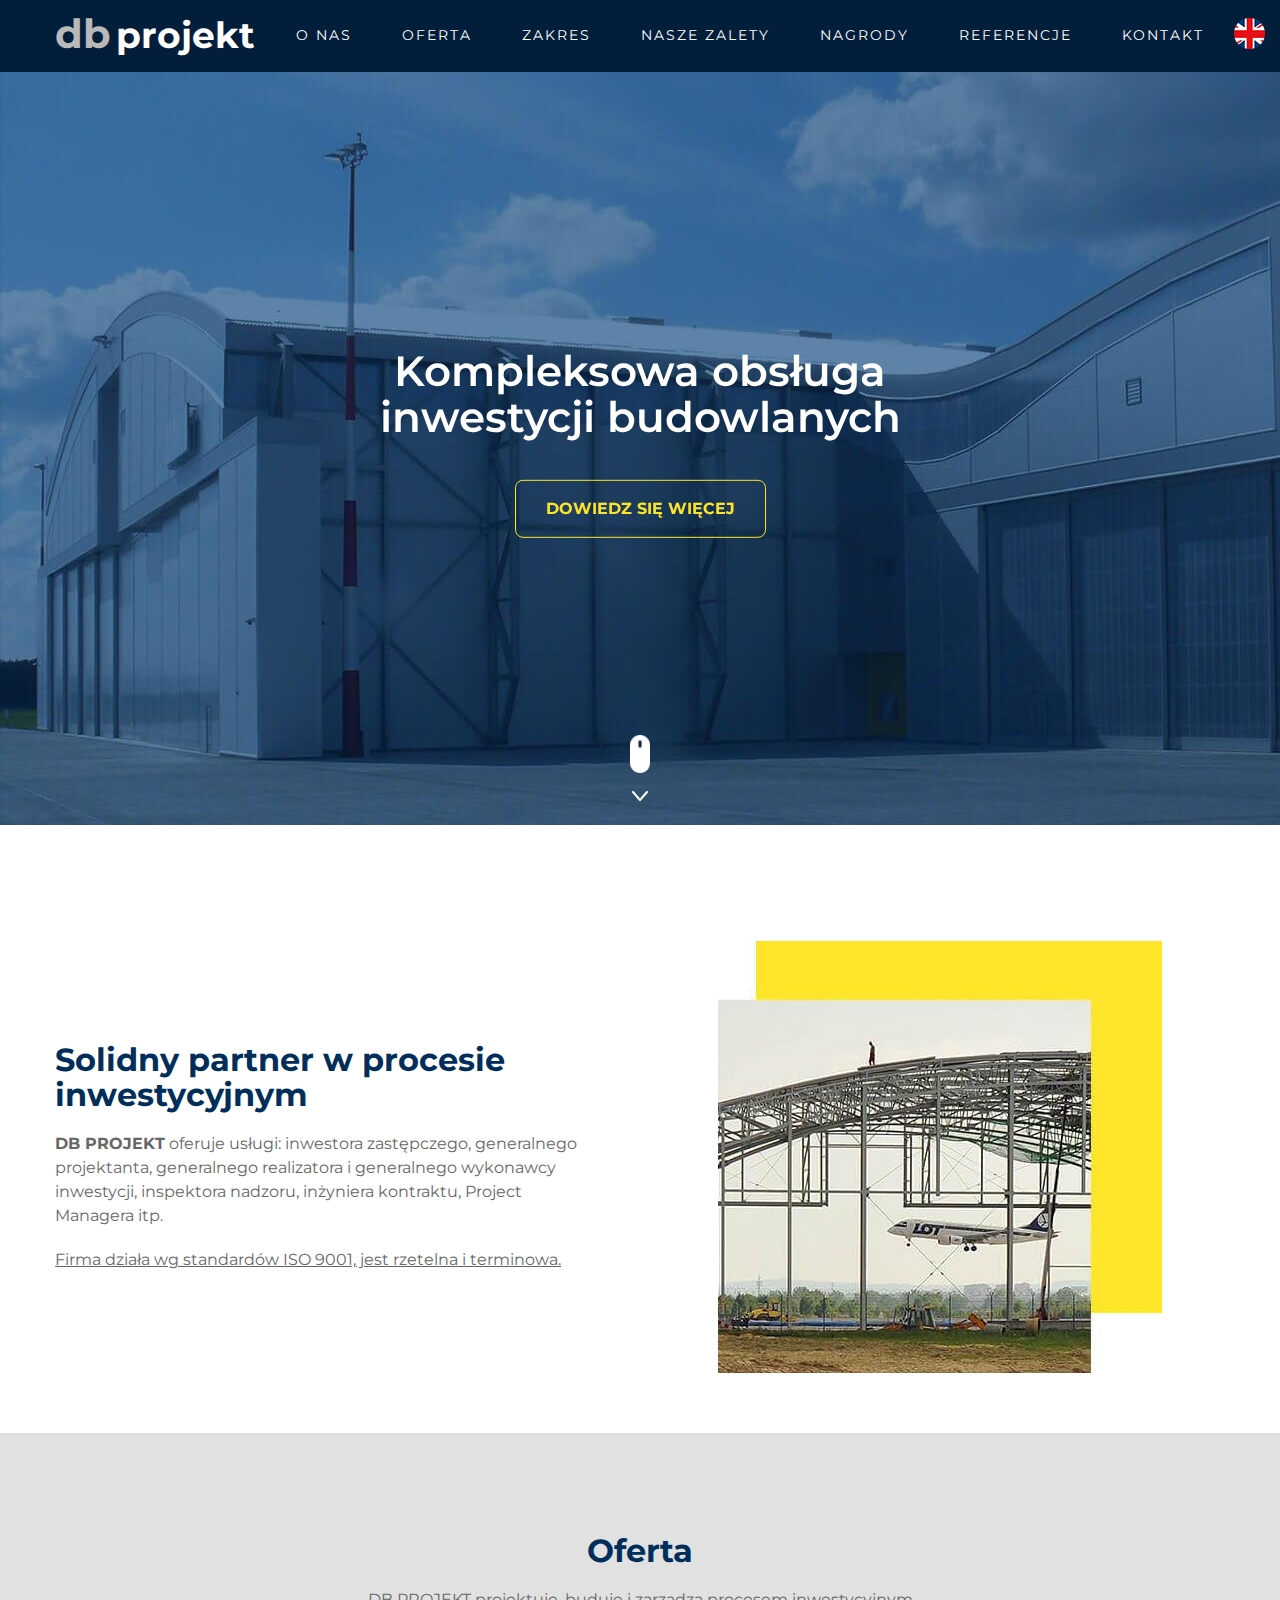
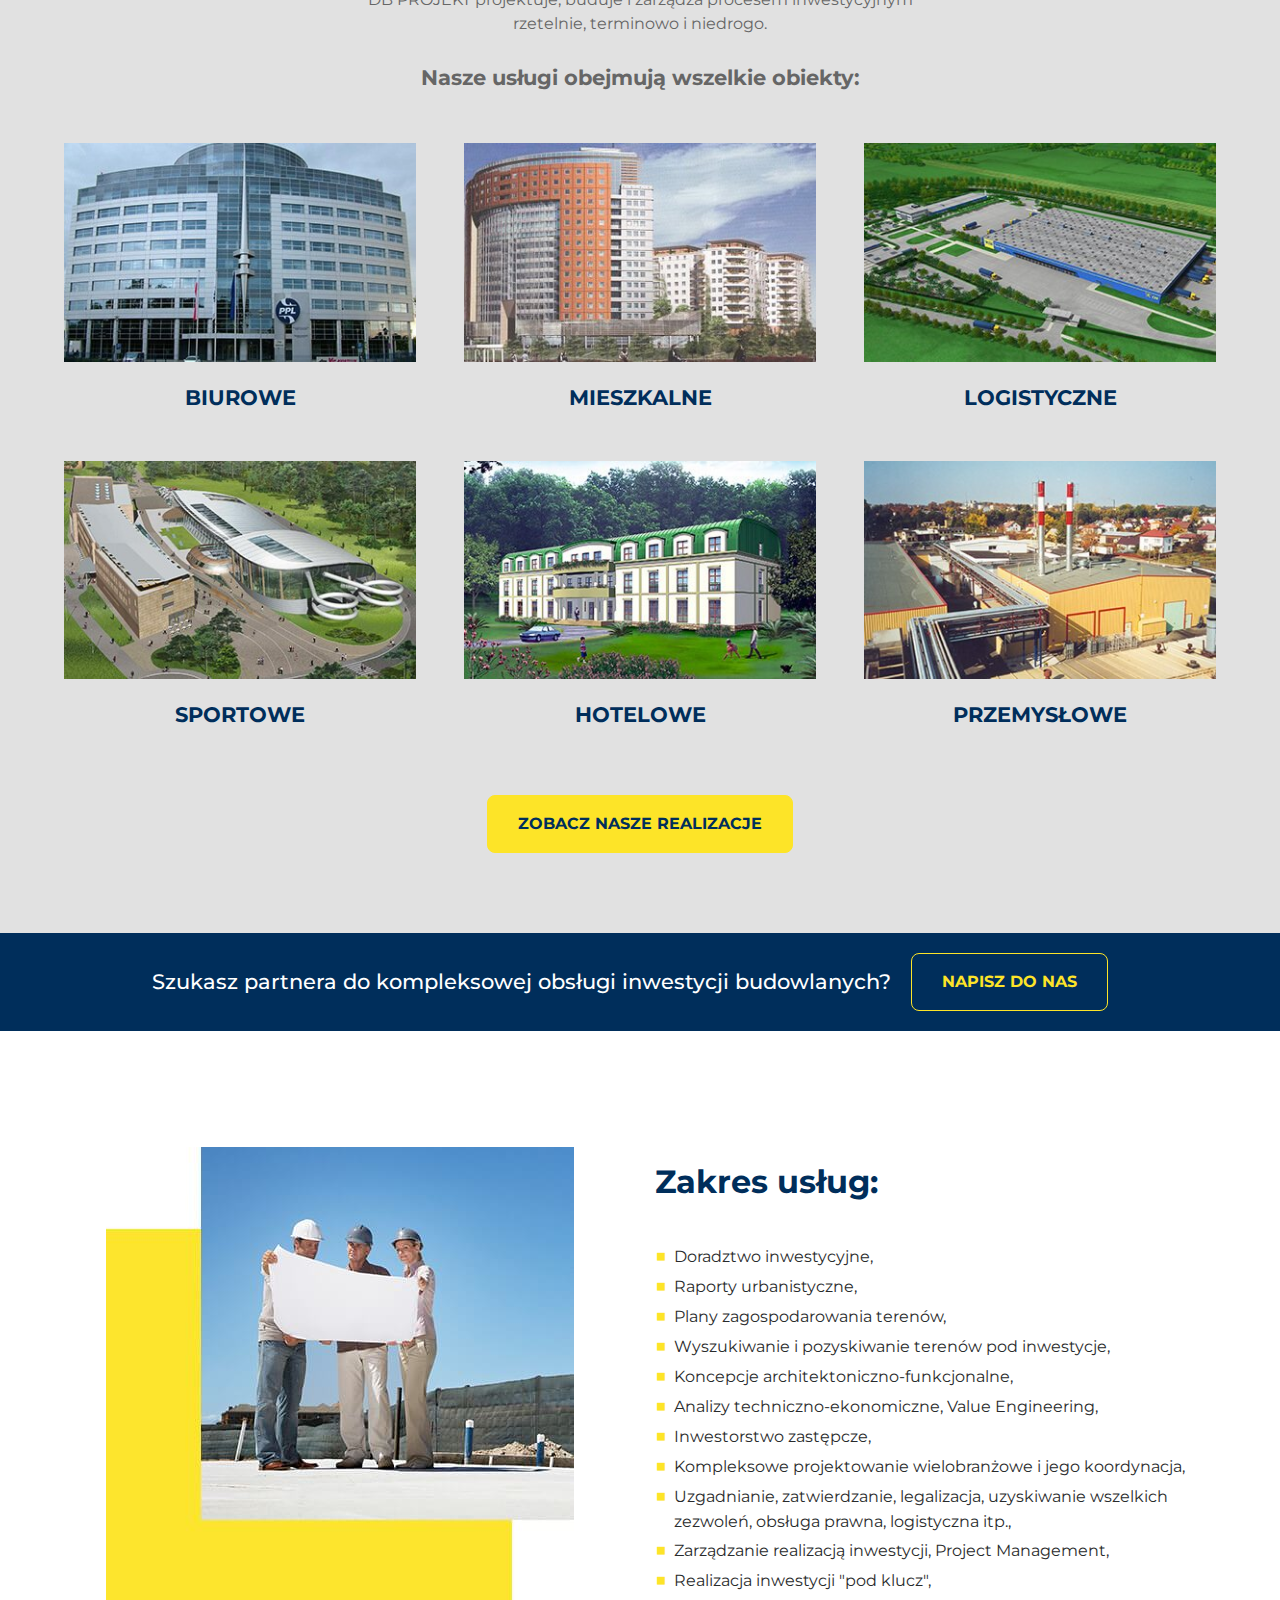
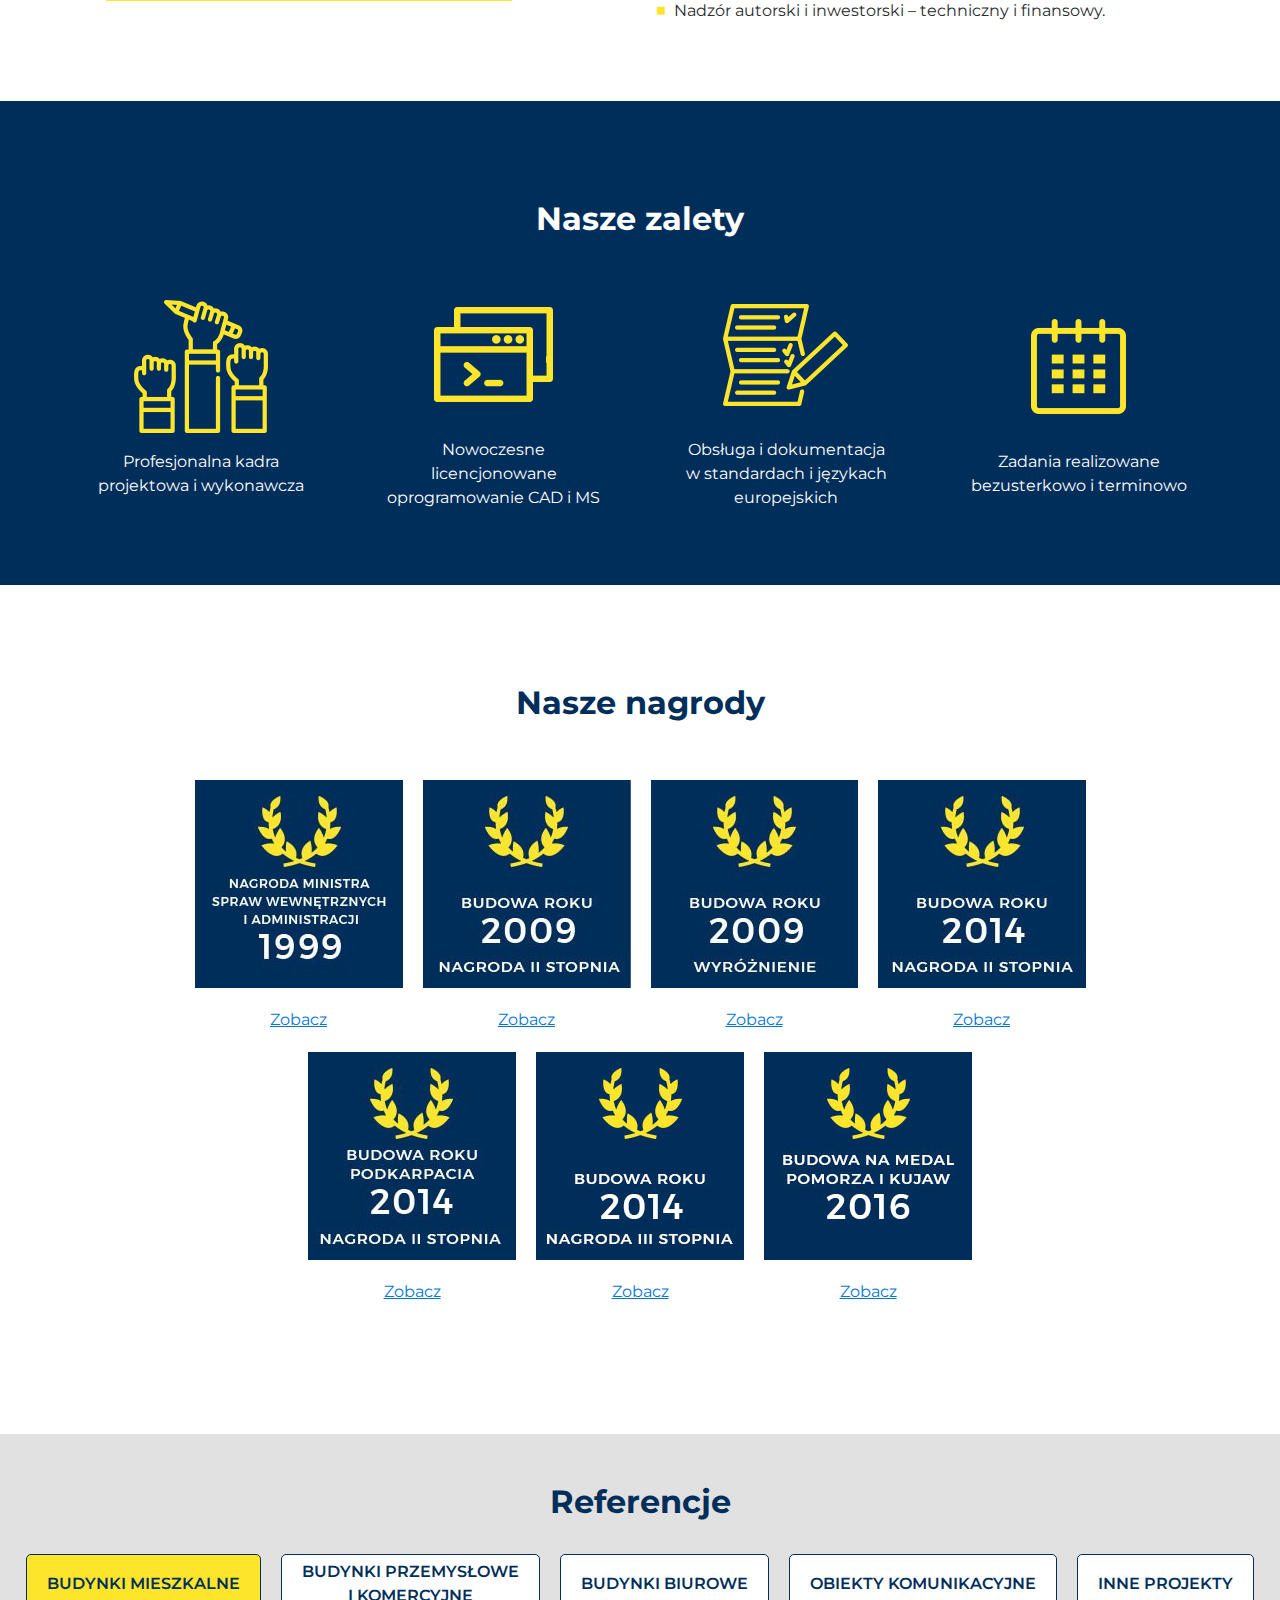
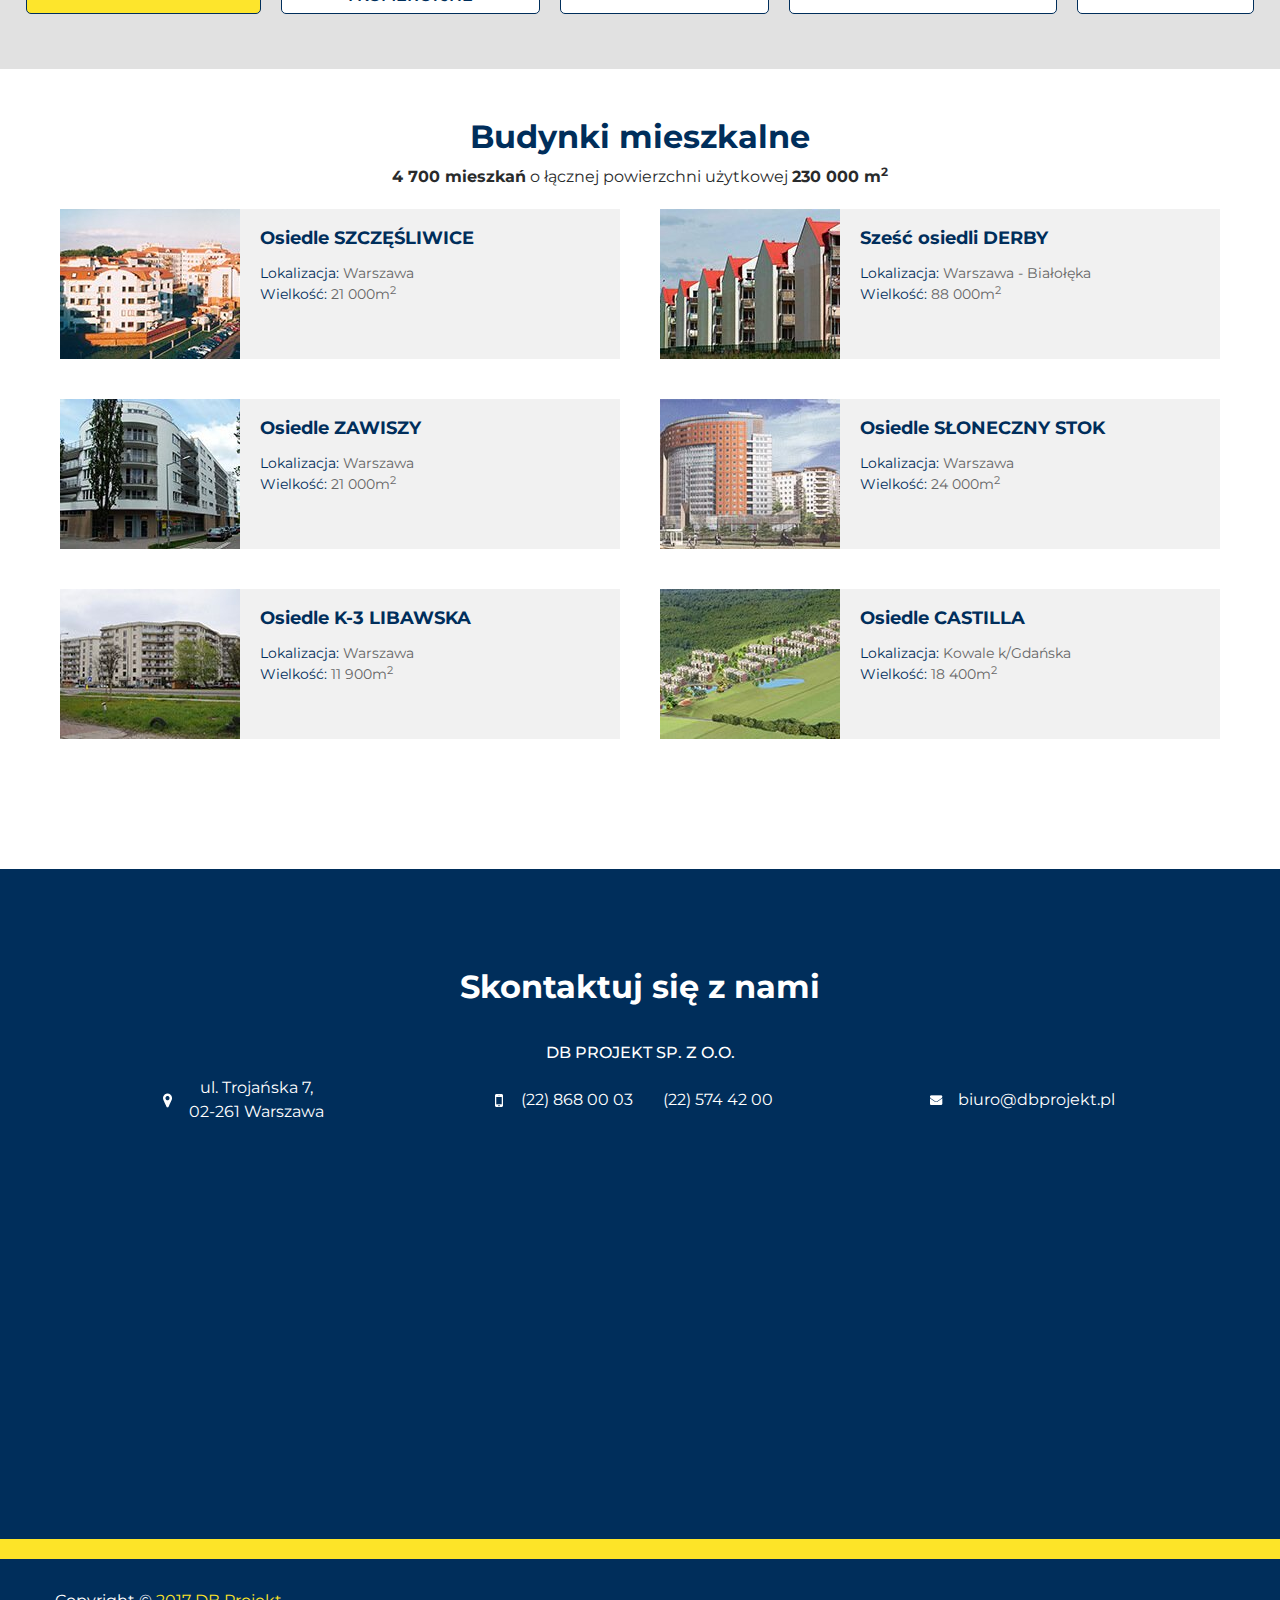
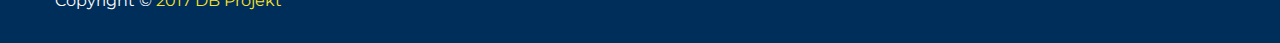
<file: index.html>
<!DOCTYPE HTML>
<html lang="pl">

<head>
	<meta http-equiv="X-UA-Compatible" content="IE=edge"/>
	<meta charset="utf-8"/>
	<title>db projekt</title>
	<meta name="viewport" content="width=device-width, initial-scale=1.0, maximum-scale=1.0, user-scalable=no"/>

	<link rel="stylesheet" href="css/bootstrap.css">
	<link rel="stylesheet" href="css/style.css">
	<link href="https://fonts.googleapis.com/css?family=Montserrat:400,500,600,700&amp;subset=latin-ext" rel="stylesheet">

</head>

<body>

<header class="header d-flex flex-column section" id="header">
	<nav class="navbar navbar-inverse bg-inverse navbar-toggleable-md navbar-light bg-faded fixed-top">
			<div class="container">

				<button class="navbar-toggler navbar-toggler-right" type="button" data-toggle="collapse" data-target="#navbarNavDropdown" aria-controls="navbarNavDropdown" aria-expanded="false" aria-label="Toggle navigation">
					<span class="navbar-toggler-icon"></span>
			  	</button>
				<a class="navbar-brand page-title localnav" href="#"><span>db</span><mark>&nbsp;</mark>projekt</a>
				<div class="collapse navbar-collapse justify-content-around" id="navbarNavDropdown">
					<ul class="navbar-nav nav nav-tabs" >
						<li class="nav-item">
							<a class="nav-link localnav" href="#about">O&nbsp;nas <span class="sr-only">(current)</span></a>
						</li>
						<li class="nav-item">
							<a class="nav-link localnav" href="#offer">Oferta</a>
						</li>
						<li class="nav-item">
							<a class="nav-link localnav" href="#service-range">Zakres</a>
						</li>
						<li class="nav-item">
							<a class="nav-link localnav" href="#our-advantages">Nasze&nbsp;zalety</a>
						</li>
						<li class="nav-item">
							<a class="nav-link localnav" href="#our-awards">Nagrody</a>
						</li>
						<li class="nav-item">
							<a class="nav-link localnav" href="#references">Referencje</a>
						</li>
						<li class="nav-item">
							<a class="nav-link localnav" href="#contact-us">Kontakt</a>
						</li>
						<div class="language-container">
							<a class="" title="Click for English" href="index-en.html"><img src="img/en-icon.png" alt="English flag icon"/></a>
						</div>

			    	</ul>
				</div>


			</div>
	</nav>

	<div id="carouselExampleIndicators" class="carousel slide" data-ride="carousel">

	  <div class="carousel-inner hidden-sm-down" role="listbox">
	  	<div class="carousel-item item active">
	    	<img class="d-block " src="img/background-photo1.jpg" alt="First slide">
	    </div>
<!-- 	    <div class="carousel-item item">
	    	<img class="d-block " src="img/background-photo2.jpg" alt="Second slide">
	    </div> -->
	    <div class="carousel-item item">
	    	<img class="d-block " src="img/background-photo3.jpg" alt="Third slide">
	    </div>
	  </div>

		<div class="carousel-replace-mobile hidden-md-up">
		    <img class="" src="img/background-photo-mobile.jpg" alt="">
		</div>

  	<div class="carousel-content-container">
		<div class="header-box d-flex align-items-center justify-content-center">
			<div class=" text-center">
				<h2 class="main-title">Kompleksowa obsługa <br> inwestycji budowlanych</h2>
				<a href="#about" class="btn localnav">Dowiedz się więcej</a>
			</div>
		</div>
	</div>

	<div class="scroll-down">
		<div class=" d-flex flex-column">
			<img class="img-static mouse" src="img/ico-mouse.png" alt="Scoll down" />
			<svg class="img-static arrow" version="1.1" xmlns="http://www.w3.org/2000/svg" width="32" height="32" viewBox="0 0 32 32">
				<path d="M23 14c-0.278 0-0.555-0.116-0.753-0.341l-6.247-7.14-6.247 7.14c-0.364 0.416-0.995 0.458-1.411 0.094s-0.458-0.995-0.094-1.411l7-8c0.19-0.217 0.464-0.341 0.753-0.341s0.563 0.125 0.753 0.341l7 8c0.364 0.416 0.322 1.047-0.094 1.411-0.19 0.166-0.424 0.247-0.658 0.247z"></path>
			</svg>

		</div>
	</div>

</div>


</header>

<main class="main-section">
	<section class="about section" id="about" >
		<div class="container">
			<div class="row d-flex flex-xs-column-reverse flex-md-row align-items-center">

				<div class="col-md-6 d-flex flex-column pt-3">
					<h1 class="title">Solidny partner w procesie inwestycyjnym</h1>
					<p class="text"><strong>DB PROJEKT</strong> oferuje usługi: inwestora zastępczego, generalnego projektanta, generalnego realizatora i&nbsp;generalnego wykonawcy inwestycji, inspektora nadzoru, inżyniera kontraktu, Project Managera&nbsp;itp.</p>
					<p class="text underlined">Firma działa wg&nbsp;standardów ISO&nbsp;9001, jest rzetelna i&nbsp;terminowa.</p>
				</div>

				<div class="col-md-6 d-flex flex-column justify-content-center  pt-3">
					<figure class="title">
						<img class="img-responsive" src="img/image-1.jpg" alt=""/>
					</figure>
				</div>

			</div>
		</div>
	</section>

	<section class="offer section" id="offer">
		<div class="container">
			<div class="row d-flex flex-column justify-content-center text-center">
				<h1 class="title">Oferta</h1>
				<p class="text">DB PROJEKT projektuje, buduje i&nbsp;zarządza procesem inwestycyjnym <br>rzetelnie, terminowo i&nbsp;niedrogo. </p>

				<h2 class="offer-title">Nasze usługi obejmują wszelkie obiekty:</h2>
				<ul class="d-flex flex-wrap align-items-center">
						<li class="col-md-4 d-flex flex-column-reverse p-4">
							<p class="list-item-title">Biurowe</p>
							<img class="img-responsive" src="img/image-5.jpg" alt="" />
						</li> 
						<li class="col-md-4 d-flex flex-column-reverse p-4">
							<p class="list-item-title">Mieszkalne</p>
							<img class="img-responsive"  src="img/image-6.jpg" alt="" />
						</li> 
						<li class="col-md-4 d-flex flex-column-reverse p-4">
							<p class="list-item-title">Logistyczne</p>
							<img class="img-responsive"  src="img/image-7.jpg" alt="" />
						</li> 
						<li class="col-md-4 d-flex flex-column-reverse p-4">
							<p class="list-item-title">Sportowe</p>
							<img class="img-responsive" src="img/image-8.jpg" alt="" />
						</li> 
						<li class="col-md-4 d-flex flex-column-reverse p-4">
							<p class="list-item-title">Hotelowe</p>
							<img class="img-responsive"  src="img/image-9.jpg" alt="" />
						</li> 
						<li class="col-md-4 d-flex flex-column-reverse p-4">
							<p class="list-item-title">Przemysłowe</p>
							<img class="img-responsive"  src="img/image-10.jpg" alt="" />
						</li> 

				</ul>

				<div>
					<a href="#references" class="btn localnav">Zobacz nasze realizacje</a>
				</div>

			</div>
		</div>
	</section>

	<section class="contact-us-bar section" id="contact-us-bar">
		<div class="container d-flex flex-column flex-md-row align-items-center justify-content-center">
			<h1 class="title">Szukasz partnera do kompleksowej obsługi inwestycji budowlanych?</h1>
			<a class="btn" href="mailto:biuro@dbprojekt.pl" >Napisz do nas</a>
		</div>
	</section>

	<section class="service-range section" id="service-range">
		<div class="container">
			<div class="row d-flex flex-xs-column flex-md-row-reverse align-items-center">

				<div class="col-md-6 d-flex flex-column pt-3">
					<h1 class="title">Zakres usług:</h1>
					<ul class="service-range-list">
						<li class="list-item">Doradztwo inwestycyjne,</li>
						<li class="list-item">Raporty urbanistyczne,</li>
						<li class="list-item">Plany zagospodarowania terenów,</li>
						<li class="list-item">Wyszukiwanie i&nbsp;pozyskiwanie terenów pod inwestycje,</li>
						<li class="list-item">Koncepcje architektoniczno-funkcjonalne,</li>
						<li class="list-item">Analizy techniczno-ekonomiczne, Value Engineering,</li>
						<li class="list-item">Inwestorstwo zastępcze,</li>
						<li class="list-item">Kompleksowe projektowanie wielobranżowe i&nbsp;jego koordynacja,</li>
						<li class="list-item">Uzgadnianie, zatwierdzanie, legalizacja, uzyskiwanie wszelkich zezwoleń, obsługa prawna, logistyczna itp.,</li>
						<li class="list-item">Zarządzanie realizacją inwestycji, Project Management,</li>
						<li class="list-item">Realizacja inwestycji "pod klucz",</li>
						<li class="list-item">Nadzór autorski i&nbsp;inwestorski – techniczny i&nbsp;finansowy.</li>

					</ul>
				</div>

				<div class="col-md-6 d-flex flex-column justify-content-center  pt-3">
					<figure class="title">
						<img class="img-responsive" src="img/image-4.jpg" alt=""/>
					</figure>
				</div>

			</div>
		</div>
	</section>

	<section class="our-advantages section" id="our-advantages">
		<div class="container">
			<div class="d-flex flex-column text-center">
				<h1 class="title">Nasze zalety</h1>
				<ul class="advantages-list d-flex flex-wrap align-items-center">
					<li class="list-item col-md-3">
						<img src="img/ico-1.png" alt=""/>
						<p class="description">Profesjonalna kadra projektowa i&nbsp;wykonawcza</p>
					</li>
					<li class="list-item col-md-3">
						<img src="img/ico-2.png" alt=""/>
						<p class="description">Nowoczesne licencjonowane oprogramowanie CAD i&nbsp;MS</p>
					</li>
					<li class="list-item col-md-3 ">
						<img src="img/ico-3.png" alt=""/>
						<p class="description">Obsługa i&nbsp;dokumentacja w&nbsp;standardach i&nbsp;językach europejskich</p>
					</li>
					<li class="list-item col-md-3 ">
						<img src="img/ico-4.png" alt=""/>
						<p class="description">Zadania realizowane bezusterkowo i&nbsp;terminowo</p>
					</li>
				
				</ul>

			</div>
		</div>
	</section>

	<section class="our-awards section" id="our-awards">
		<div class="container">
			<div class="d-flex flex-column text-center align-items-center">
				<h1 class="title">Nasze nagrody</h1>

				<ul class="award-list row col-md-10 d-flex justify-content-center">
					<li class="list-item">
						<img class="img-responsive" src="img/award-1.jpg" alt="Nagroda Ministra Spraw Wewnętrznych i Administracji 1999" />
						<a class="see-details" href="img/rewards/Nagroda_MSWiA_2009.pdf" target="_blank">Zobacz</a>
					</li>
					<li class="list-item">
						<img class="img-responsive" src="img/award-2.jpg" alt="Nagroda II stopnia - Budowa Roku 2009" />
						<a class="see-details" href="img/rewards/Nagroda_2st_PZITB_2009.pdf" target="_blank">Zobacz</a>
					</li>
					<li class="list-item">
						<img class="img-responsive" src="img/award-3.jpg" alt="Wyróżnienie - Budowa Roku 2009" />
						<a class="see-details" href="img/rewards/Wyroznienie_PZITB_2009.pdf" target="_blank">Zobacz</a>
					</li>
					<li class="list-item">
						<img class="img-responsive" src="img/award-4.jpg" alt="Nagroda II stopnia - Budowa Roku 2014" />
						<a class="see-details" href="img/rewards/Nagroda_2st_PZITB_2014.pdf" target="_blank">Zobacz</a>
					</li>
					<li class="list-item">
						<img class="img-responsive" src="img/award-5.jpg" alt="Nagroda II stopnia - Budowa Roku Podkarpacia 2014" />
						<a class="see-details" href="img/rewards/Nagroda_BudowaRokuPodkarpacia_2013.pdf" target="_blank">Zobacz</a>
					</li>
					<li class="list-item">
						<img class="img-responsive" src="img/award-6.jpg" alt="Nagroda III stopnia - Budowa Roku Łódzkiej Kolei Aglomeracyjnej 2014" />
						<a class="see-details" href="img/rewards/Nagroda_3st_LKA.pdf" target="_blank">Zobacz</a>
					</li>
					<li class="list-item">
						<img class="img-responsive" src="img/award-7.jpg" alt="Nagroda - Budowa Na Medal Pomorza I Kujaw 2016" />
						<a class="see-details" href="img/rewards/Nagroda_BudowaNaMedal_2016.pdf" target="_blank">Zobacz</a>
					</li>

				</ul>

			</div>
		</div>
	</section>

	<section class="references section" id="references" >
				<div id="exTab2" class="d-flex flex-column align-items-center ">	
					<div class="references-header d-flex flex-column align-items-center">
						<div class="container-fluid d-flex flex-column align-items-center">
							<h1 class="title">Referencje</h1>

							<ul class="tab-nav tab-nav-tabs d-flex flex-wrap align-items-center justify-content-center">
								<li class="tab active">
							        <a class="tab-text" href="#1" data-toggle="tab">Budynki mieszkalne</a>
								</li>
								<li class="tab broken">
									<a class="tab-text" href="#2" data-toggle="tab">Budynki przemysłowe<br/> i komercyjne</a>
								</li>
								<li class="tab">
									<a class="tab-text" href="#3" data-toggle="tab">Budynki biurowe</a>
								</li>
								<li class="tab">
									<a class="tab-text" href="#4" data-toggle="tab">Obiekty komunikacyjne</a>
								</li>
								<li class="tab">
									<a class="tab-text" href="#5" data-toggle="tab">Inne projekty</a>
								</li>
<!-- 								<li class="tab broken">
									<a class="tab-text" href="#6" data-toggle="tab">Zbiorcza <br/>lista referencyjna</a>
								</li> -->


							</ul>
						</div>
					</div>

					<div class="tab-content container">
						<!-- tab pane 1 -->
						<div class="tab-pane active" id="1">
							<div class="tab-pane-container d-flex flex-column align-items-center justify-content-center">

					    	<h3 class="title subtitle">Budynki mieszkalne</h3>
					    	<p class="paragraph"><strong>4 700 mieszkań</strong> o łącznej powierzchni użytkowej <strong>230 000 m<sup>2</sup></strong></p>

					    	<ul class="items-list d-flex flex-wrap row">
					    		<li class="item d-flex flex-column flex-md-row col-lg-6">
					    			<img class="item-img" src="img/portfolio/mieszkalne/szczesliwice.jpg" alt="" />
					    			<div class="text-block d-flex flex-column">
						    			<h4 class="title">Osiedle SZCZĘŚLIWICE</h4>
						    			<p class="paragraph">Lokalizacja:<span> Warszawa</span></p>
						    			<p class="paragraph">Wielkość: <span>21 000m<sup>2</sup></span></p>
					    			</div>
					    		</li>

					    		<li class="item d-flex flex-column flex-md-row col-lg-6">
					    			<img class="item-img" src="img/portfolio/mieszkalne/derby.jpg" alt="" />
					    			<div class="text-block d-flex flex-column">
						    			<h4 class="title">Sześć osiedli DERBY</h4>
						    			<p class="paragraph">Lokalizacja:<span> Warszawa - Białołęka</span></p>
						    			<p class="paragraph">Wielkość: <span>88 000m<sup>2</sup></span></p>
					    			</div>
					    		</li>
					    		<li class="item d-flex flex-column flex-md-row col-lg-6">
					    			<img class="item-img" src="img/portfolio/mieszkalne/zawiszy.jpg" alt="" />
					    			<div class="text-block d-flex flex-column">
						    			<h4 class="title">Osiedle ZAWISZY</h4>
						    			<p class="paragraph">Lokalizacja:<span> Warszawa</span></p>
						    			<p class="paragraph">Wielkość: <span>21 000m<sup>2</sup></span></p>
					    			</div>
					    		</li>
					    		<li class="item d-flex flex-column flex-md-row col-lg-6">
					    			<img class="item-img" src="img/portfolio/mieszkalne/sloneczny-stok.jpg" alt="" />
					    			<div class="text-block d-flex flex-column">
						    			<h4 class="title">Osiedle SŁONECZNY STOK</h4>
						    			<p class="paragraph">Lokalizacja:<span> Warszawa</span></p>
						    			<p class="paragraph">Wielkość: <span>24 000m<sup>2</sup></span></p>
					    			</div>
					    		</li>
					    		<li class="item d-flex flex-column flex-md-row col-lg-6">
					    			<img class="item-img" src="img/portfolio/mieszkalne/libawska.jpg" alt="" />
					    			<div class="text-block d-flex flex-column">
						    			<h4 class="title">Osiedle K-3 LIBAWSKA</h4>
						    			<p class="paragraph">Lokalizacja:<span> Warszawa</span></p>
						    			<p class="paragraph">Wielkość: <span>11 900m<sup>2</sup></span></p>
					    			</div>
					    		</li>
					    		<li class="item d-flex flex-column flex-md-row col-lg-6">
					    			<img class="item-img" src="img/portfolio/mieszkalne/castilla.jpg" alt="" />
					    			<div class="text-block d-flex flex-column">
						    			<h4 class="title">Osiedle CASTILLA</h4>
						    			<p class="paragraph">Lokalizacja:<span> Kowale k/Gdańska</span></p>
						    			<p class="paragraph">Wielkość: <span>18 400m<sup>2</sup></span></p>
					    			</div>
					    		</li>
					    		
					    	</ul>
					    	</div>

						</div>
						<!-- end of tab pane 1 -->

						<!-- tab pane 2 -->
						<div class="tab-pane" id="2">
							<div class="tab-pane-container d-flex flex-column align-items-center justify-content-center">

					    	<h3 class="title subtitle">Budynki przemysłowe i komercyjne</h3>
					    	<p class="paragraph">Ogółem <strong>585 000 m<sup>2</sup></strong> powierzchni użytkowej.</p>

					    	<ul class="items-list d-flex flex-wrap row">
					    		<li class="item d-flex flex-column flex-md-row col-lg-6">
					    			<img class="item-img" src="img/portfolio/przemyslowe/danfoss.jpg" alt="" />
					    			<div class="text-block d-flex flex-column">
						    			<h4 class="title">Zakład DANFOSS</h4>
						    			<p class="paragraph">Lokalizacja:<span> Grodzisk Mazowiecki</span></p>
						    			<p class="paragraph">Wielkość: <span>17&nbsp;300m<sup>2</sup></span></p>
						    			<p class="paragraph">Uwagi: <span>Wyróżnienie IPB "Budowa Roku", 1998</span></p>
					    			</div>
					    		</li>
					    		<li class="item d-flex flex-column flex-md-row col-lg-6">
					    			<img class="item-img" src="img/portfolio/przemyslowe/polser.jpg" alt="" />
					    			<div class="text-block d-flex flex-column">
						    			<h4 class="title">Zakład Mleczarski POLSER -&nbsp;rozbudowa i&nbsp;modernizacja</h4>
						    			<p class="paragraph">Lokalizacja:<span> Siemiatycze</span></p>
						    			<p class="paragraph">Wielkość: <span>6&nbsp;600m<sup>2</sup></span></p>
						    			<p class="paragraph">Uwagi: <span>Projekt i realizacja "pod klucz"</span></p>
					    			</div>
					    		</li>
					    		<li class="item d-flex flex-column flex-md-row col-lg-6">
					    			<img class="item-img" src="img/portfolio/placeholder.jpg" alt="" />
					    			<div class="text-block d-flex flex-column">
						    			<h4 class="title">Rozlewnia wód mineralnych GEROLSTEINER Polska</h4>
						    			<p class="paragraph">Lokalizacja:<span> Rzeniszów k. Częstochowy</span></p>
						    			<p class="paragraph">Wielkość: <span>4&nbsp;900m<sup>2</sup></span></p>
					    			</div>
					    		</li>
					    		<li class="item d-flex flex-column flex-md-row col-lg-6">
					    			<img class="item-img" src="img/portfolio/przemyslowe/franke.jpg" alt="" />
					    			<div class="text-block d-flex flex-column">
						    			<h4 class="title">Fabryka armatury sanitarnej FRANKE</h4>
						    			<p class="paragraph">Lokalizacja:<span> Sękocin</span></p>
						    			<p class="paragraph">Wielkość: <span>6&nbsp;500m<sup>2</sup></span></p>
					    			</div>
					    		</li>
					    		<li class="item d-flex flex-column flex-md-row col-lg-6">
					    			<img class="item-img" src="img/portfolio/przemyslowe/hala-maersk.jpg" alt="" />
					    			<div class="text-block d-flex flex-column">
						    			<h4 class="title">Baza logistyczna MAERSK</h4>
						    			<p class="paragraph">Lokalizacja:<span> Mszczonów</span></p>
						    			<p class="paragraph">Wielkość: <span>22&nbsp;400m<sup>2</sup></span></p>
					    			</div>
					    		</li>
					    		<li class="item d-flex flex-column flex-md-row col-lg-6">
					    			<img class="item-img" src="img/portfolio/przemyslowe/bronisze.jpg" alt="" />
					    			<div class="text-block d-flex flex-column">
						    			<h4 class="title">Warszawski Rolno-Spożywczy Rynek Hurtowy BRONISZE</h4>
						    			<p class="paragraph">Lokalizacja:<span> Bronisze, gm. Ożarów Mazowiecki</span></p>
						    			<p class="paragraph">Wielkość: <span>68&nbsp;000m<sup>2</sup></span></p>
					    			</div>
					    		</li>
					    		<li class="item d-flex flex-column flex-md-row col-lg-6">
					    			<img class="item-img" src="img/portfolio/placeholder.jpg" alt="" />
					    			<div class="text-block d-flex flex-column">
						    			<h4 class="title">Zakłady UTA - LEAR CORPORATION </h4>
						    			<p class="paragraph">Lokalizacja:<span> Mielec</span></p>
						    			<p class="paragraph">Wielkość: <span>13&nbsp;900m<sup>2</sup></span></p>
					    			</div>
					    		</li>
					    		<li class="item d-flex flex-column flex-md-row col-lg-6">
					    			<img class="item-img" src="img/portfolio/przemyslowe/coca-cola-ann.jpg" alt="" />
					    			<div class="text-block d-flex flex-column">
						    			<h4 class="title">Wytwórnie COCA-COLA</h4>
						    			<p class="paragraph">Lokalizacja:<span> Warszawa, Radzymin, Gdynia</span></p>
						    			<p class="paragraph">Wielkość: <span>Warszawa: 6&nbsp;400m<sup>2</sup> <br/>											Radzymin: 11&nbsp;000m<sup>2</sup> <br/>
											Gdynia: 10&nbsp;000m<sup>2</sup>
						    			</span></p>
					    			</div>
					    		</li>
					    		<li class="item d-flex flex-column flex-md-row col-lg-6">
					    			<img class="item-img" src="img/portfolio/przemyslowe/kaufland.jpg" alt="" />
					    			<div class="text-block d-flex flex-column">
						    			<h4 class="title">Supermarkety Kaufland</h4>
						    			<p class="paragraph">Lokalizacja:<span> Wałbrzych i&nbsp;Piaseczno</span></p>
						    			<p class="paragraph">Wielkość: <span>Wałbrzych: 6&nbsp;500m<sup>2</sup> <br/>											Piaseczno: 4&nbsp;300m<sup>2</sup>
						    			</span></p>
					    			</div>
					    		</li>
					    		<li class="item d-flex flex-column flex-md-row col-lg-6">
					    			<img class="item-img" src="img/portfolio/przemyslowe/loreal.jpg" alt="" />
					    			<div class="text-block d-flex flex-column">
						    			<h4 class="title">Zakłady L'OREAL</h4>
						    			<p class="paragraph">Lokalizacja:<span> Pruszków</span></p>
						    			<p class="paragraph">Wielkość: <span>11&nbsp;000m<sup>2</sup></span></p>
					    			</div>
					    		</li>
					    		<li class="item d-flex flex-column flex-md-row col-lg-6">
					    			<img class="item-img" src="img/portfolio/przemyslowe/whirlpool.jpg" alt="" />
					    			<div class="text-block d-flex flex-column">
						    			<h4 class="title">Baza Logistyczna WHIRLPOOL</h4>
						    			<p class="paragraph">Lokalizacja:<span> Wrocław</span></p>
						    			<p class="paragraph">Wielkość: <span>22&nbsp;000m<sup>2</sup></span>
						    			</p>
					    			</div>
					    		</li>
					    		<li class="item d-flex flex-column flex-md-row col-lg-6">
					    			<img class="item-img" src="img/portfolio/przemyslowe/cer-poczta.jpg" alt="" />
					    			<div class="text-block d-flex flex-column">
						    			<h4 class="title">Centrum Logistyczne CER Poczty Polskiej</h4>
						    			<p class="paragraph">Lokalizacja:<span> Wrocław</span></p>
						    			<p class="paragraph">Wielkość: <span>27&nbsp;100m<sup>2</sup></span></p>
						    			<p class="paragraph">Uwagi: <span>+ projekt unifikacji ogólnopolskiej</span></p>
					    			</div>
					    		</li>
					    		<li class="item d-flex flex-column flex-md-row col-lg-6">
					    			<img class="item-img" src="img/portfolio/przemyslowe/abb.jpg" alt="" />
					    			<div class="text-block d-flex flex-column">
						    			<h4 class="title">Zakłady ABB</h4>
						    			<p class="paragraph">Lokalizacja:<span> Aleksandrów Łódzki</span></p>
						    			<p class="paragraph">Wielkość: <span>11&nbsp;900m<sup>2</sup></span></p>
					    			</div>
					    		</li>
					    		<li class="item d-flex flex-column flex-md-row col-lg-6">
					    			<img class="item-img" src="img/portfolio/przemyslowe/stadler.jpg" alt="" />
					    			<div class="text-block d-flex flex-column">
						    			<h4 class="title">Zakłady STADLER</h4>
						    			<p class="paragraph">Lokalizacja:<span> Siedlce</span></p>
						    			<p class="paragraph">Wielkość: <span>21&nbsp;800m<sup>2</sup></span></p>
					    			</div>
					    		</li>
					    		<li class="item d-flex flex-column flex-md-row col-lg-6">
					    			<img class="item-img" src="img/portfolio/przemyslowe/bisk.jpg" alt="" />
					    			<div class="text-block d-flex flex-column">
						    			<h4 class="title">Centrum Logistyczne BISK</h4>
						    			<p class="paragraph">Lokalizacja:<span> Łubna</span></p>
						    			<p class="paragraph">Wielkość: <span>9&nbsp;200m<sup>2</sup></span></p>
					    			</div>
					    		</li>
					    		<li class="item d-flex flex-column flex-md-row col-lg-6">
					    			<img class="item-img" src="img/portfolio/przemyslowe/hala-ot-metro.jpg" alt="" />
					    			<div class="text-block d-flex flex-column">
						    			<h4 class="title">Hala OT Warszawskiego Metra</h4>
						    			<p class="paragraph">Lokalizacja:<span> Warszawa - Kabaty</span></p>
						    			<p class="paragraph">Wielkość: <span>2&nbsp;300m<sup>2</sup></span></p>
					    			</div>
					    		</li>
					    		<li class="item d-flex flex-column flex-md-row col-lg-6">
					    			<img class="item-img" src="img/portfolio/przemyslowe/zaj-kleszczowa.jpg" alt="" />
					    			<div class="text-block d-flex flex-column">
						    			<h4 class="title">Hale serwisowe autobusów MZA</h4>
						    			<p class="paragraph">Lokalizacja:<span> Warszawa: OP Kleszczowa, OP Stalowa, OP Woronicza</span></p>
						    			<p class="paragraph">Wielkość: <span>6&nbsp;500m<sup>2</sup></span></p>
					    			</div>
					    		</li>
					    		<li class="item d-flex flex-column flex-md-row col-lg-6">
					    			<img class="item-img" src="img/portfolio/przemyslowe/hala-lka.jpg" alt="" />
					    			<div class="text-block d-flex flex-column">
						    			<h4 class="title">Hala serwisowa pociągów ŁKA</h4>
						    			<p class="paragraph">Lokalizacja:<span> Łódź - Widzew</span></p>
						    			<p class="paragraph">Wielkość: <span>6&nbsp;300m<sup>2</sup></span></p>
					    			</div>
					    		</li>
					    		<li class="item d-flex flex-column flex-md-row col-lg-6">
					    			<img class="item-img" src="img/portfolio/przemyslowe/pit-radwar.jpg" alt="" />
					    			<div class="text-block d-flex flex-column">
						    			<h4 class="title">Laboratorium Pomiarów Elektromagnetycznych PIT-RADWAR</h4>
						    			<p class="paragraph">Lokalizacja:<span> Kobyłka k/Warszawy</span></p>
						    			<p class="paragraph">Wielkość: <span>2&nbsp;100m<sup>2</sup></span></p>
					    			</div>
					    		</li>
					    		<li class="item d-flex flex-column flex-md-row col-lg-6">
					    			<img class="item-img" src="img/portfolio/przemyslowe/skm-szczesliwice.jpg" alt="" />
					    			<div class="text-block d-flex flex-column">
						    			<h4 class="title">Hala serwisowa pociągów SKM </h4>
						    			<p class="paragraph">Lokalizacja:<span> Warszawa - Szczęśliwice</span></p>
						    			<p class="paragraph">Wielkość: <span>6&nbsp;400m<sup>2</sup></span></p>
					    			</div>
					    		</li>

					    	</ul>
					    	</div>

						</div>
						<!-- end of tab pane 2 -->

						<!-- tab pane 3 -->
						<div class="tab-pane" id="3">
							<div class="tab-pane-container d-flex flex-column align-items-center justify-content-center">

					    	<h3 class="title subtitle">Budynki biurowe</h3>
					    	<p class="paragraph">Ogółem <strong>220 000 m<sup>2</sup></strong> powierzchni użytkowej.</p>

					    	<ul class="items-list d-flex flex-wrap row">
					    		<li class="item d-flex flex-column flex-md-row col-lg-6">
					    			<img class="item-img" src="img/portfolio/biurowe/norway-house.jpg" alt="" />
					    			<div class="text-block d-flex flex-column">
						    			<h4 class="title">NORWAY HOUSE</h4>
						    			<p class="paragraph">Lokalizacja:<span> Warszawa</span></p>
						    			<p class="paragraph">Wielkość: <span>7 900m<sup>2</sup></span></p>
						    			<p class="paragraph">Uwagi: <span>Nagroda I stopnia MSWiA </span></p>
					    			</div>
					    		</li>

					    		<li class="item d-flex flex-column flex-md-row col-lg-6">
					    			<img class="item-img" src="img/portfolio/biurowe/ppl-sonata.jpg" alt="" />
					    			<div class="text-block d-flex flex-column">
						    			<h4 class="title">Biurowiec PPL "SONATA"</h4>
						    			<p class="paragraph">Lokalizacja:<span> Warszawa</span></p>
						    			<p class="paragraph">Wielkość: <span>15 500m<sup>2</sup></span></p>
					    			</div>
					    		</li>
					    		<li class="item d-flex flex-column flex-md-row col-lg-6">
					    			<img class="item-img" src="img/portfolio/biurowe/ochota-office.jpg" alt="" />
					    			<div class="text-block d-flex flex-column">
						    			<h4 class="title">OCHOTA OFFICE PARK</h4>
						    			<p class="paragraph">Lokalizacja:<span> Warszawa</span></p>
						    			<p class="paragraph">Wielkość: <span>15 400m<sup>2</sup></span></p>
					    			</div>
					    		</li>
					    		<li class="item d-flex flex-column flex-md-row col-lg-6">
					    			<img class="item-img" src="img/portfolio/biurowe/danfoss-biuro.jpg" alt="" />
					    			<div class="text-block d-flex flex-column">
						    			<h4 class="title">Biurowiec DANFOSS</h4>
						    			<p class="paragraph">Lokalizacja:<span> Grodzisk Mazowiecki</span></p>
						    			<p class="paragraph">Wielkość: <span>4 300m<sup>2</sup></span></p>
					    			</div>
					    		</li>
					    		<li class="item d-flex flex-column flex-md-row col-lg-6">
					    			<img class="item-img" src="img/portfolio/biurowe/maersk.jpg" alt="" />
					    			<div class="text-block d-flex flex-column">
						    			<h4 class="title">Biurowiec MAERSK</h4>
						    			<p class="paragraph">Lokalizacja:<span> Mszczonów</span></p>
						    			<p class="paragraph">Wielkość: <span>2 200m<sup>2</sup></span></p>
					    			</div>
					    		</li>
					    		<li class="item d-flex flex-column flex-md-row col-lg-6">
					    			<img class="item-img" src="img/portfolio/biurowe/pg.jpg" alt="" />
					    			<div class="text-block d-flex flex-column">
						    			<h4 class="title">PROCTER & GAMBLE</h4>
						    			<p class="paragraph">Lokalizacja:<span> Warszawa</span></p>
						    			<p class="paragraph">Wielkość: <span>4 600m<sup>2</sup></span></p>
					    			</div>
					    		</li>

					    	</ul>
					    	</div>

						</div>
						<!-- end of tab pane 3 -->

						<!-- tab pane 4 -->
						<div class="tab-pane" id="4">
							<div class="tab-pane-container d-flex flex-column align-items-center justify-content-center">

					    	<h3 class="title subtitle">Obiekty komunikacyjne</h3>

					    	<ul class="items-list d-flex flex-wrap row">
					    		<li class="item d-flex flex-column flex-md-row col-lg-6">
					    			<img class="item-img" src="img/portfolio/komunikacyjne/metro-b23.jpg" alt="" />
					    			<div class="text-block d-flex flex-column">
						    			<h4 class="title">SZLAK METRA B23</h4>
						    			<p class="paragraph">Lokalizacja:<span> Warszawa</span></p>
						    			<p class="paragraph">Wielkość: <span>dł. 670m</span></p>
					    			</div>
					    		</li>

					    		<li class="item d-flex flex-column flex-md-row col-lg-6">
					    			<img class="item-img" src="img/portfolio/komunikacyjne/dw-gdanski.jpg" alt="" />
					    			<div class="text-block d-flex flex-column">
						    			<h4 class="title">STACJA METRA "DWORZEC GDAŃSKI"</h4>
						    			<p class="paragraph">Lokalizacja:<span> Warszawa</span></p>
					    			</div>
					    		</li>

					    		
					    	</ul>
					    	</div>

						</div>
						<!-- end of tab pane 4 -->

						<!-- tab pane 5 -->
						<div class="tab-pane" id="5">
							<div class="tab-pane-container d-flex flex-column align-items-center justify-content-center">

					    	<h3 class="title subtitle">Inne projekty</h3>
<!-- 					    	<p class="paragraph">Hotele, oczyszczalnie ścieków, szkoły, hangary lotnicze i&nbsp;hale sportowe </p>
 -->
					    	<ul class="items-list d-flex flex-wrap row">
					    		<li class="item d-flex flex-column flex-md-row col-lg-6">
					    			<img class="item-img" src="img/portfolio/inne/lublinianka.jpg" alt="" />
					    			<div class="text-block d-flex flex-column">
						    			<h4 class="title">Hotel LUBLINIANKA - rekonstrukcja</h4>
						    			<p class="paragraph">Lokalizacja:<span> Lublin</span></p>
						    			<p class="paragraph">Wielkość: <span>6 200m<sup>2</sup></span></p>
					    			</div>
					    		</li>

					    		<li class="item d-flex flex-column flex-md-row col-lg-6">
					    			<img class="item-img" src="img/portfolio/inne/ze-siostr-niepokalanek.jpg" alt="" />
					    			<div class="text-block d-flex flex-column">
						    			<h4 class="title">Zespół Edukacyjny Sióstr Niepokalanek</h4>
						    			<p class="paragraph">Lokalizacja:<span> Warszawa - Kabaty</span></p>
						    			<p class="paragraph">Wielkość: <span>13 700m<sup>2</sup></span></p>
						    			<p class="paragraph">Uwagi: <span>Architektura: L.&nbsp;Kołacz</span></p>
					    			</div>
					    		</li>
					    		<li class="item d-flex flex-column flex-md-row col-lg-6">
					    			<img class="item-img" src="img/portfolio/inne/hotele-ideal.jpg" alt="" />
					    			<div class="text-block d-flex flex-column">
						    			<h4 class="title">Hotele IDEAL</h4>
						    			<p class="paragraph">Lokalizacja:<span> Świebodzin, Pruszków</span></p>
						    			<p class="paragraph">Wielkość: <span>3 000 i 3 200m<sup>2</sup></span></p>
						    			<p class="paragraph">Uwagi: <span>Projekt typowy</span></p>
					    			</div>
					    		</li>
					    		<li class="item d-flex flex-column flex-md-row col-lg-6">
					    			<img class="item-img" src="img/portfolio/inne/vip-okecie.jpg" alt="" />
					    			<div class="text-block d-flex flex-column">
						    			<h4 class="title">Terminal dla VIP</h4>
						    			<p class="paragraph">Lokalizacja:<span> MDL Warszawa-Okęcie</span></p>
						    			<p class="paragraph">Wielkość: <span>900m<sup>2</sup></span></p>
					    			</div>
					    		</li>
					    		<li class="item d-flex flex-column flex-md-row col-lg-6">
					    			<img class="item-img" src="img/portfolio/inne/expo_XXI.jpg" alt="" />
					    			<div class="text-block d-flex flex-column">
						    			<h4 class="title">Hala wystawowa EXPO XXI</h4>
						    			<p class="paragraph">Lokalizacja: <span>Warszawa</span></p>
						    			<p class="paragraph">Wielkość: <span>4 700m<sup>2</sup></span></p>
					    			</div>
					    		</li>
					    		<li class="item d-flex flex-column flex-md-row col-lg-6">
					    			<img class="item-img" src="img/portfolio/inne/umk.jpg" alt="" />
					    			<div class="text-block d-flex flex-column">
						    			<h4 class="title">Kompleks Collegium Humanisticum UMK</h4>
						    			<p class="paragraph">Lokalizacja: <span>Toruń</span></p>
						    			<p class="paragraph">Wielkość: <span>27 000m<sup>2</sup></span></p>
					    			</div>
					    		</li>
					    		<li class="item d-flex flex-column flex-md-row col-lg-6">
					    			<img class="item-img" src="img/portfolio/inne/modlin.jpg" alt="" />
					    			<div class="text-block d-flex flex-column">
						    			<h4 class="title">Baza Lotniskowej Straży Pożarnej</h4>
						    			<p class="paragraph">Lokalizacja:<span> Warszawa-Modlin</span></p>
						    			<p class="paragraph">Wielkość: <span>670m<sup>2</sup></span></p>
						    			<p class="paragraph">Uwagi: <span>Projekt i budowa "pod klucz"</span></p>
					    			</div>
					    		</li>
					    		<li class="item d-flex flex-column flex-md-row col-lg-6">
					    			<img class="item-img" src="img/portfolio/inne/biurowiec-toe.jpg" alt="" />
					    			<div class="text-block d-flex flex-column">
						    			<h4 class="title">Biurowiec TOE</h4>
						    			<p class="paragraph">Lokalizacja: <span>Lotnisko Chopina, WARSZAWA-OKĘCIE</span></p>
						    			<p class="paragraph">Wielkość: <span>440m<sup>2</sup></span></p>
						    			<p class="paragraph">Uwagi: <span>Projekt i budowa "pod klucz"</span></p>
					    			</div>
					    		</li>
					    		<li class="item d-flex flex-column flex-md-row col-lg-6">
					    			<img class="item-img" src="img/portfolio/inne/heli-one.jpg" alt="" />
					    			<div class="text-block d-flex flex-column">
						    			<h4 class="title">Centrum serwisowe helikopterów HELI-ONE</h4>
						    			<p class="paragraph">Lokalizacja: <span>Lotnisko Jasionka, Rzeszów</span></p>
						    			<p class="paragraph">Wielkość: <span>6 550m<sup>2</sup></span></p>
						    			<p class="paragraph">Uwagi: <span>Projekt i budowa "pod klucz"</span></p>
					    			</div>
					    		</li>
					    		<li class="item d-flex flex-column flex-md-row col-lg-6">
					    			<img class="item-img" src="img/portfolio/inne/hangary-boeingow.jpg" alt="" />
					    			<div class="text-block d-flex flex-column">
						    			<h4 class="title">Hangary serwisowe dla Boeingów</h4>
						    			<p class="paragraph">Lokalizacja: <span>Lotnisko Jasionka, Rzeszów</span></p>
						    			<p class="paragraph">Wielkość: <span>9 300m<sup>2</sup></span></p>
<!-- 						    			<p class="paragraph">Uwagi: <span>Projekt i budowa "pod klucz"</span></p>
 -->					    			</div>
					    		</li>
					    		<li class="item d-flex flex-column flex-md-row col-lg-6">
					    			<img class="item-img" src="img/portfolio/inne/hangary-duzych-samolotow.jpg" alt="" />
					    			<div class="text-block d-flex flex-column">
						    			<h4 class="title">Hangary lotnicze WZL 2</h4>
						    			<p class="paragraph">Lokalizacja: <span>Wojskowe Zakłady Lotnicze nr 2, Bydgoszcz</span></p>
						    			<p class="paragraph">Wielkość: <span>9 500m<sup>2</sup></span></p>
					    			</div>
					    		</li>
					    		
					    	</ul>
					    	</div>

						</div>
						<!-- end of tab pane 5 -->


					</div>
				</div>

	</section>


	<section class="contact-us section" id="contact-us">
		<div class="container">
			<div class="d-flex flex-column text-center">
				<h1 class="title">Skontaktuj się z nami</h1>
				<h2 class="subtitle">db projekt sp. z o.o.</h2>
				<ul class="contact-list d-flex flex-wrap align-items-center">
					<li class="list-item col-md-4 d-flex align-items-center justify-content-center">
						<img src="img/ico-location.png" alt=""/>
						<p class="description">ul. Trojańska 7,<br> 02-261 Warszawa </p>
					</li>
					<li class="list-item col-md-4 d-flex align-items-center justify-content-center">
						<img src="img/ico-phone.png" alt=""/>
						<p class="description">(22) 868 00 03</p>
						<p class="description">(22) 574 42 00</p>
					</li>
					<li class="list-item col-md-4 d-flex align-items-center justify-content-center">
						<img src="img/ico-mail.png" alt=""/>
						<p class="description">biuro@dbprojekt.pl</p>
					</li>
				
				</ul>

			</div>
		</div>

		<div class="google-map">

			<iframe width="600" height="500" id="gmap_canvas" src="https://maps.google.com/maps?q=DB%20Projekt%20Sp.%20z.o.o.%2C%20Troja%C5%84ska%2C%20Warszawa%2C%20Polska&t=&z=15&ie=UTF8&iwloc=&output=embed" frameborder="0" scrolling="no" marginheight="0" marginwidth="0"></iframe>
		</div>

	</section>

</main>

<footer class="footer section" id="footer">
	<div class="container">
		<p class="copyright">Copyright © <span>2017 DB Projekt</span></p>
	</div>
</footer>

<script type="text/javascript" src="js/libs/jquery-3.2.1.min.js"></script>
<script type="text/javascript" src="js/libs/bootstrap.min.js"></script>

<script type="text/javascript" src="js/front.js"></script>

</body>
</html>
</file>
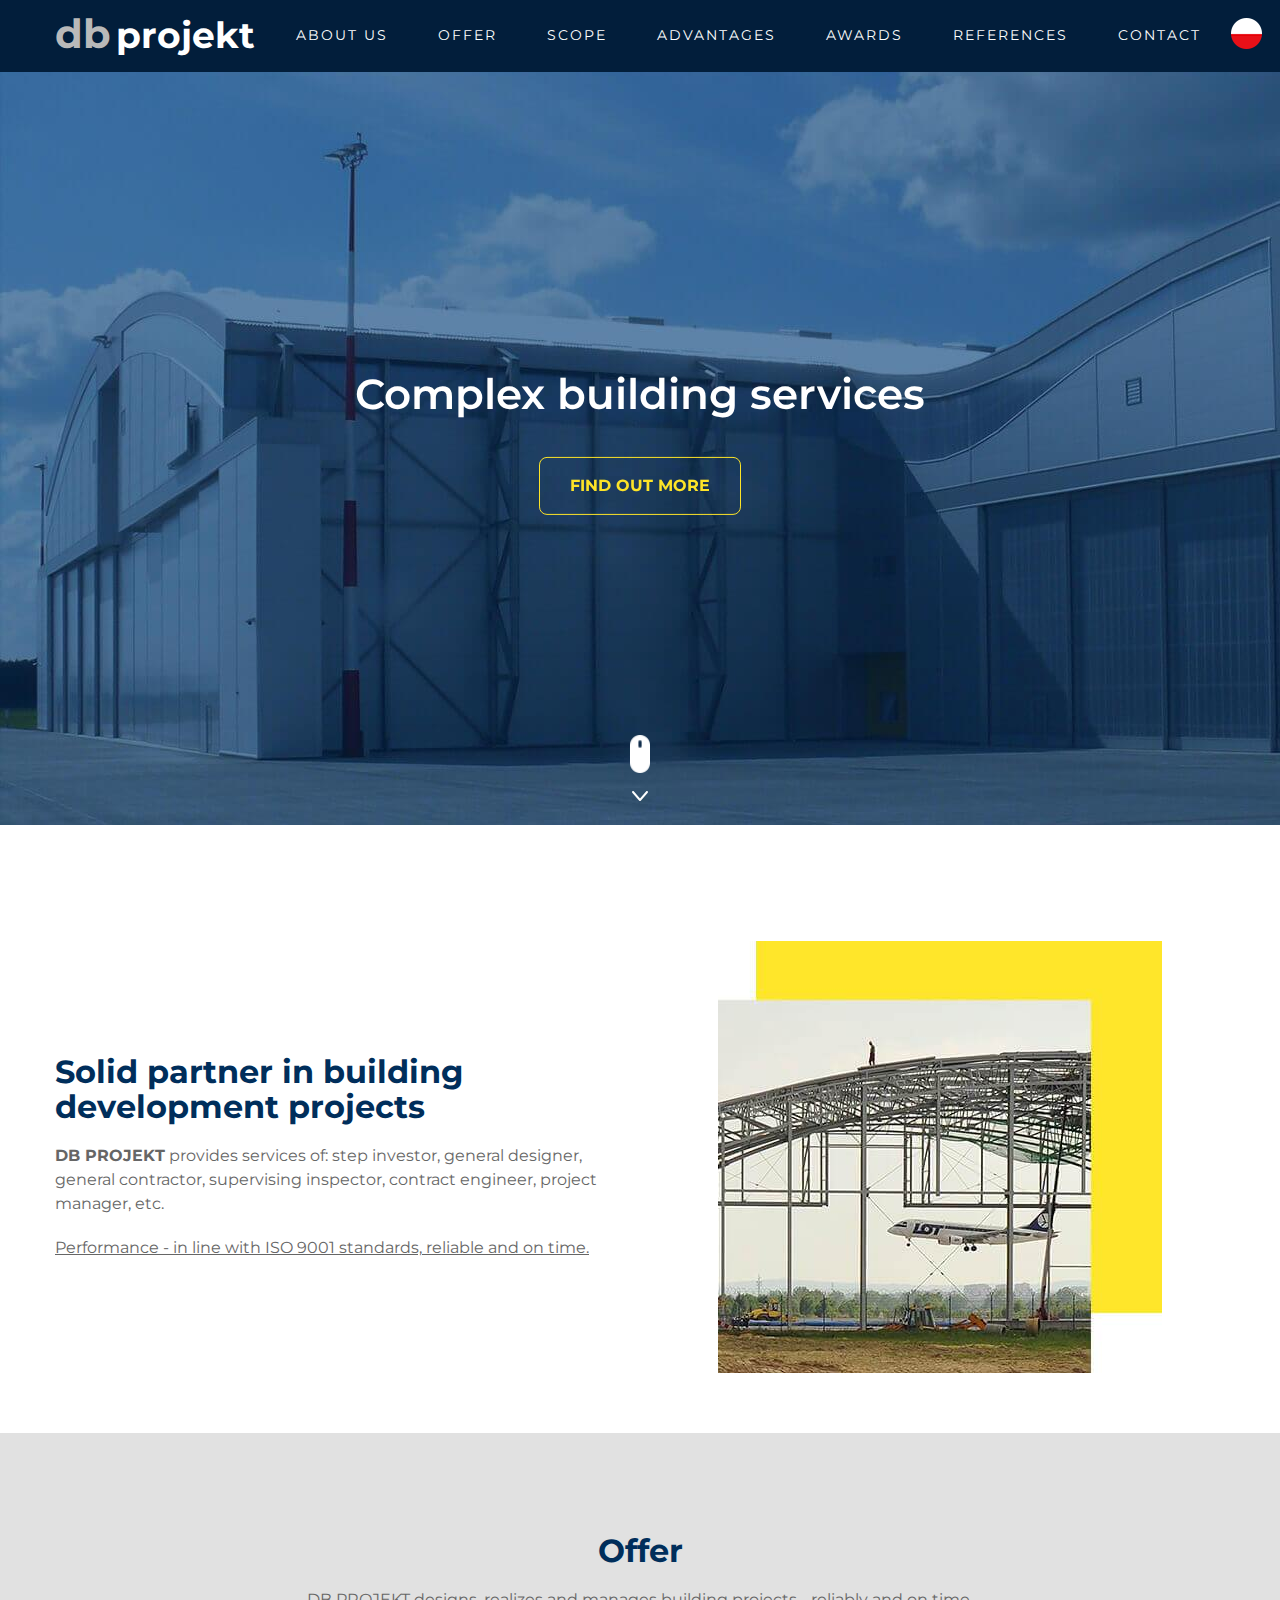
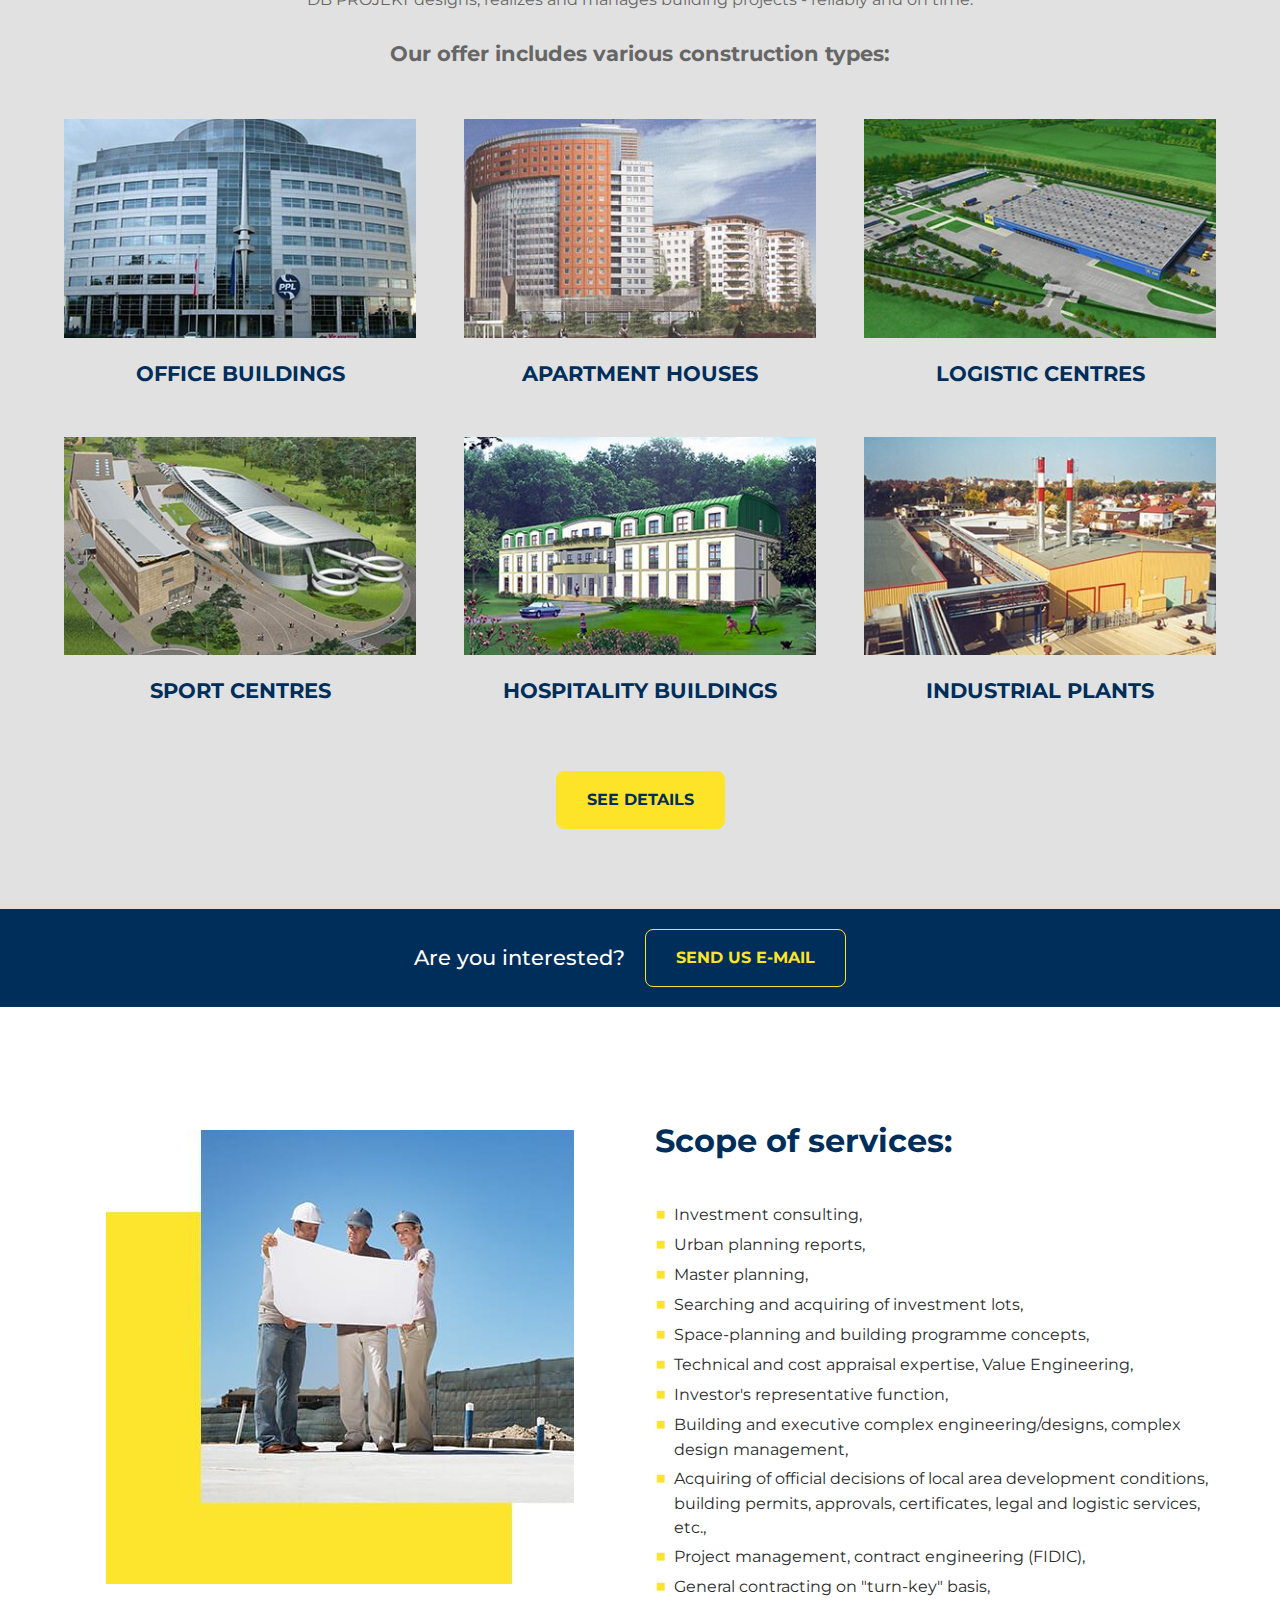
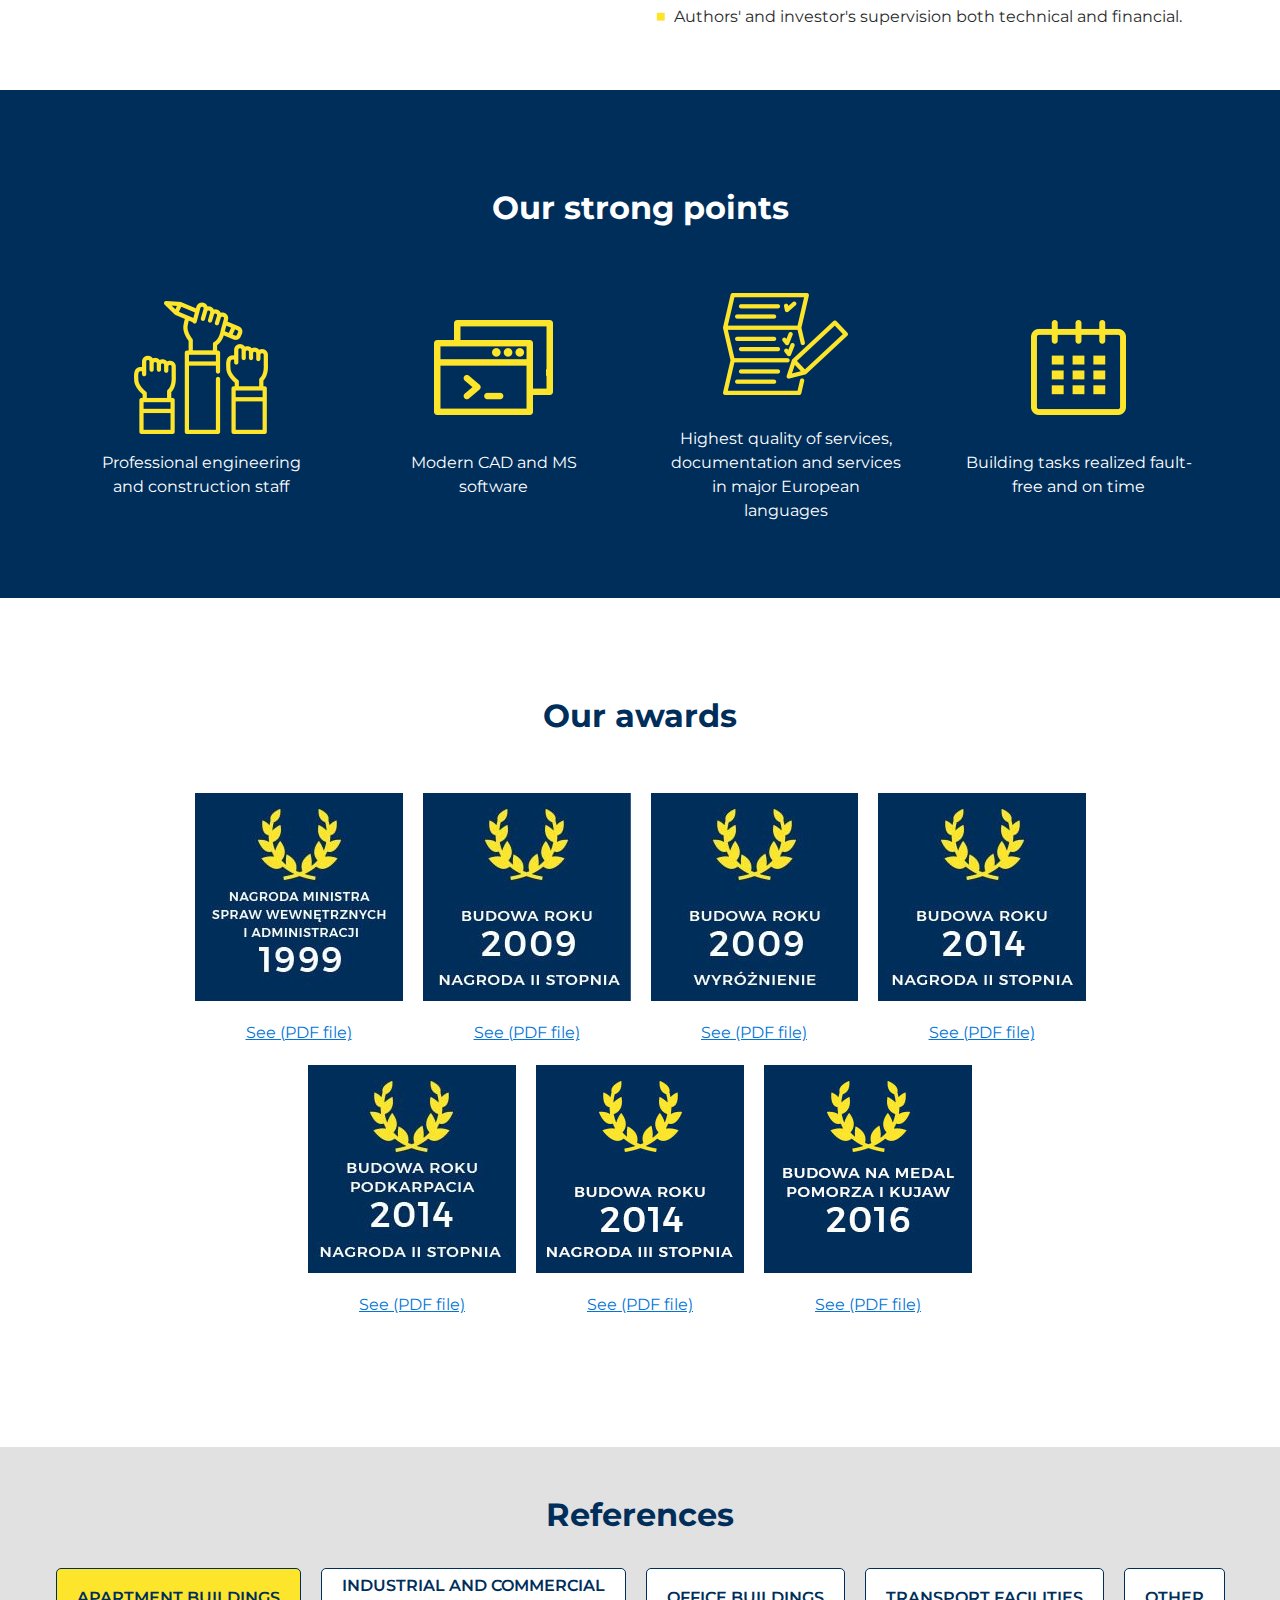
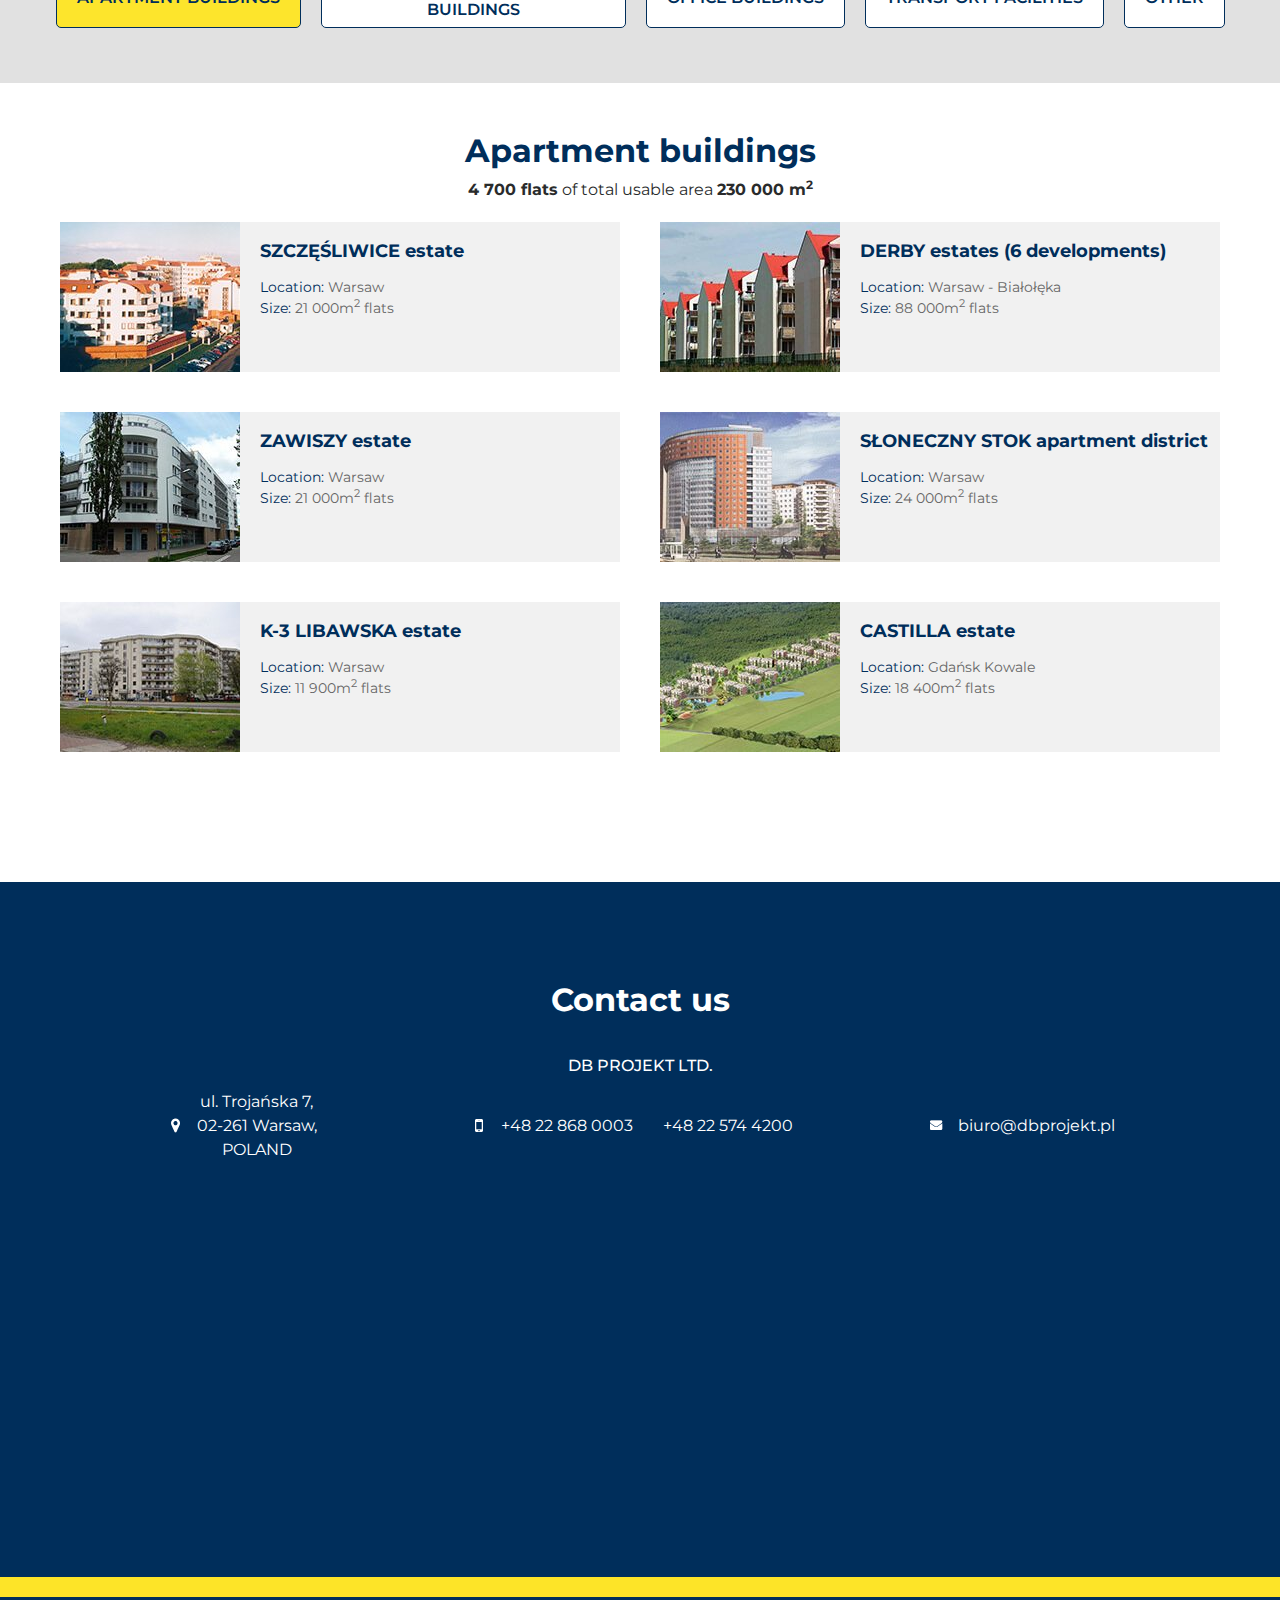
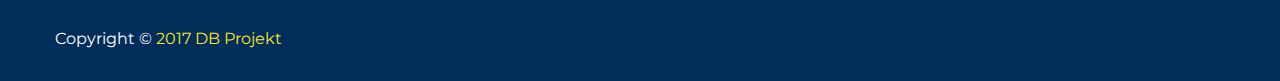
<file: index-en.html>
<!DOCTYPE HTML>
<html lang="en">

<head>
	<meta http-equiv="X-UA-Compatible" content="IE=edge"/>
	<meta charset="utf-8"/>
	<title>db projekt</title>
	<meta name="viewport" content="width=device-width, initial-scale=1.0, maximum-scale=1.0, user-scalable=no"/>

	<link rel="stylesheet" href="css/bootstrap.css">
	<link rel="stylesheet" href="css/style.css">
	<link href="https://fonts.googleapis.com/css?family=Montserrat:400,500,600,700&amp;subset=latin-ext" rel="stylesheet">

</head>

<body>

<header class="header d-flex flex-column section" id="header">
	<nav class="navbar navbar-inverse bg-inverse navbar-toggleable-md navbar-light bg-faded fixed-top">
			<div class="container">

				<button class="navbar-toggler navbar-toggler-right" type="button" data-toggle="collapse" data-target="#navbarNavDropdown" aria-controls="navbarNavDropdown" aria-expanded="false" aria-label="Toggle navigation">
					<span class="navbar-toggler-icon"></span>
			  	</button>
				<a class="navbar-brand page-title localnav" href="#"><span>db</span><mark>&nbsp;</mark>projekt</a>
				<div class="collapse navbar-collapse justify-content-around" id="navbarNavDropdown">
					<ul class="navbar-nav nav nav-tabs" >
						<li class="nav-item">
							<a class="nav-link localnav" href="#about">About&nbsp;us<span class="sr-only">(current)</span></a>
						</li>
						<li class="nav-item">
							<a class="nav-link localnav" href="#offer">Offer</a>
						</li>
						<li class="nav-item">
							<a class="nav-link localnav" href="#service-range">Scope</a>
						</li>
						<li class="nav-item">
							<a class="nav-link localnav" href="#our-advantages">Advantages</a>
						</li>
						<li class="nav-item">
							<a class="nav-link localnav" href="#our-awards">Awards</a>
						</li>
						<li class="nav-item">
							<a class="nav-link localnav" href="#references">References</a>
						</li>
						<li class="nav-item">
							<a class="nav-link localnav" href="#contact-us">Contact</a>
						</li>
						<div class="language-container">
							<a class="" title="Język polski" href="index.html"><img src="img/pl-icon.png" alt="Ikona polskiej flagi" /></a>
						</div>

			    	</ul>
			  	</div>


			</div>
	</nav>

	<div id="carouselExampleIndicators" class="carousel slide" data-ride="carousel">

	  <div class="carousel-inner hidden-sm-down" role="listbox">
	  	<div class="carousel-item item active">
	    	<img class="d-block " src="img/background-photo1.jpg" alt="First slide">
	    </div>
<!-- 	    <div class="carousel-item item">
	    	<img class="d-block " src="img/background-photo2.jpg" alt="Second slide">
	    </div> -->
	    <div class="carousel-item item">
	    	<img class="d-block " src="img/background-photo3.jpg" alt="Third slide">
	    </div>
	  </div>

		<div class="carousel-replace-mobile hidden-md-up">
		    <img class="" src="img/background-photo-mobile.jpg" alt="">
		</div>

  	<div class="carousel-content-container">
		<div class="header-box d-flex align-items-center justify-content-center">
			<div class=" text-center">
				<h2 class="main-title">Complex building services</h2>
				<a href="#about" class="btn localnav">Find out more</a>
			</div>
		</div>
	</div>

	<div class="scroll-down">
		<div class=" d-flex flex-column">
			<img class="img-static mouse" src="img/ico-mouse.png" alt="Scoll down" />
			<svg class="img-static arrow" version="1.1" xmlns="http://www.w3.org/2000/svg" width="32" height="32" viewBox="0 0 32 32">
				<path d="M23 14c-0.278 0-0.555-0.116-0.753-0.341l-6.247-7.14-6.247 7.14c-0.364 0.416-0.995 0.458-1.411 0.094s-0.458-0.995-0.094-1.411l7-8c0.19-0.217 0.464-0.341 0.753-0.341s0.563 0.125 0.753 0.341l7 8c0.364 0.416 0.322 1.047-0.094 1.411-0.19 0.166-0.424 0.247-0.658 0.247z"></path>
			</svg>

		</div>
	</div>

</div>


</header>

<main class="main-section">
	<section class="about section" id="about" >
		<div class="container">
			<div class="row d-flex flex-xs-column-reverse flex-md-row align-items-center">

				<div class="col-md-6 d-flex flex-column pt-3">
					<h1 class="title">Solid partner in building development projects</h1>
					<p class="text"><strong>DB PROJEKT</strong> provides services of: step investor, general designer, general contractor, supervising inspector, contract engineer, project manager, etc.</p>
					<p class="text underlined">Performance - in line with ISO 9001 standards, reliable and on time. </p>
				</div>

				<div class="col-md-6 d-flex flex-column justify-content-center  pt-3">
					<figure class="title">
						<img class="img-responsive" src="img/image-1.jpg" alt=""/>
					</figure>
				</div>

			</div>
		</div>
	</section>

	<section class="offer section" id="offer">
		<div class="container">
			<div class="row d-flex flex-column justify-content-center text-center">
				<h1 class="title">Offer</h1>
				<p class="text">DB PROJEKT designs, realizes and manages building projects - reliably and on time.</p>

				<h2 class="offer-title">Our offer includes various construction types:</h2>
				<ul class="d-flex flex-wrap align-items-center">
						<li class="col-md-4 d-flex flex-column-reverse p-4">
							<p class="list-item-title">Office buildings</p>
							<img class="img-responsive" src="img/image-5.jpg" alt="" />
						</li> 
						<li class="col-md-4 d-flex flex-column-reverse p-4">
							<p class="list-item-title">Apartment houses</p>
							<img class="img-responsive"  src="img/image-6.jpg" alt="" />
						</li> 
						<li class="col-md-4 d-flex flex-column-reverse p-4">
							<p class="list-item-title">Logistic centres</p>
							<img class="img-responsive"  src="img/image-7.jpg" alt="" />
						</li> 
						<li class="col-md-4 d-flex flex-column-reverse p-4">
							<p class="list-item-title">Sport centres</p>
							<img class="img-responsive" src="img/image-8.jpg" alt="" />
						</li> 
						<li class="col-md-4 d-flex flex-column-reverse p-4">
							<p class="list-item-title">Hospitality buildings</p>
							<img class="img-responsive"  src="img/image-9.jpg" alt="" />
						</li> 
						<li class="col-md-4 d-flex flex-column-reverse p-4">
							<p class="list-item-title">Industrial plants</p>
							<img class="img-responsive"  src="img/image-10.jpg" alt="" />
						</li> 

				</ul>

				<div>
					<a href="#references" class="btn localnav">See details</a>
				</div>

			</div>
		</div>
	</section>

	<section class="contact-us-bar section" id="contact-us-bar">
		<div class="container d-flex flex-column flex-md-row align-items-center justify-content-center">
			<h1 class="title">Are you interested?</h1>
			<a class="btn" href="mailto:biuro@dbprojekt.pl" >Send us e-mail</a>
		</div>
	</section>

	<section class="service-range section" id="service-range">
		<div class="container">
			<div class="row d-flex flex-xs-column flex-md-row-reverse align-items-center">

				<div class="col-md-6 d-flex flex-column pt-3">
					<h1 class="title">Scope of services:</h1>
					<ul class="service-range-list">
						<li class="list-item">Investment consulting,</li>
						<li class="list-item">Urban planning reports,</li>
						<li class="list-item">Master planning,</li>
						<li class="list-item">Searching and acquiring of investment lots,</li>
						<li class="list-item">Space-planning and building programme concepts,</li>
						<li class="list-item">Technical and cost appraisal expertise, Value Engineering,</li>
						<li class="list-item">Investor's representative function,</li>
						<li class="list-item">Building and executive complex engineering/designs, complex design management,</li>
						<li class="list-item">Acquiring of official decisions of local area development conditions, building permits, approvals, certificates, legal and logistic services, etc.,</li>
						<li class="list-item">Project management, contract engineering (FIDIC),</li>
						<li class="list-item">General contracting on "turn-key" basis,</li>
						<li class="list-item">Authors' and investor's supervision both technical and financial.</li>

					</ul>
				</div>

				<div class="col-md-6 d-flex flex-column justify-content-center  pt-3">
					<figure class="title">
						<img class="img-responsive" src="img/image-4.jpg" alt=""/>
					</figure>
				</div>

			</div>
		</div>
	</section>

	<section class="our-advantages section" id="our-advantages">
		<div class="container">
			<div class="d-flex flex-column text-center">
				<h1 class="title">Our strong points</h1>
				<ul class="advantages-list d-flex flex-wrap align-items-center">
					<li class="list-item col-md-3">
						<img src="img/ico-1.png" alt=""/>
						<p class="description">Professional engineering and construction staff</p>
					</li>
					<li class="list-item col-md-3">
						<img src="img/ico-2.png" alt=""/>
						<p class="description">Modern CAD and MS software</p>
					</li>
					<li class="list-item col-md-3 ">
						<img src="img/ico-3.png" alt=""/>
						<p class="description">Highest quality of services, documentation and services in major European languages</p>
					</li>
					<li class="list-item col-md-3 ">
						<img src="img/ico-4.png" alt=""/>
						<p class="description">Building tasks realized fault-free and on time</p>
					</li>
				
				</ul>

			</div>
		</div>
	</section>

	<section class="our-awards section" id="our-awards">
		<div class="container">
			<div class="d-flex flex-column text-center align-items-center">
				<h1 class="title">Our awards</h1>

				<ul class="award-list row col-md-10 d-flex justify-content-center">
					<li class="list-item">
						<img class="img-responsive" src="img/award-1.jpg" alt="Nagroda Ministra Spraw Wewnętrznych i Administracji 1999" />
						<a class="see-details" href="img/rewards/Nagroda_MSWiA_2009.pdf" target="_blank">See (PDF file)</a>
					</li>
					<li class="list-item">
						<img class="img-responsive" src="img/award-2.jpg" alt="Nagroda II stopnia - Budowa Roku 2009" />
						<a class="see-details" href="img/rewards/Nagroda_2st_PZITB_2009.pdf" target="_blank">See (PDF file)</a>
					</li>
					<li class="list-item">
						<img class="img-responsive" src="img/award-3.jpg" alt="Wyróżnienie - Budowa Roku 2009" />
						<a class="see-details" href="img/rewards/Wyroznienie_PZITB_2009.pdf" target="_blank">See (PDF file)</a>
					</li>
					<li class="list-item">
						<img class="img-responsive" src="img/award-4.jpg" alt="Nagroda II stopnia - Budowa Roku 2014" />
						<a class="see-details" href="img/rewards/Nagroda_2st_PZITB_2014.pdf" target="_blank">See (PDF file)</a>
					</li>
					<li class="list-item">
						<img class="img-responsive" src="img/award-5.jpg" alt="Nagroda II stopnia - Budowa Roku Podkarpacia 2014" />
						<a class="see-details" href="img/rewards/Nagroda_BudowaRokuPodkarpacia_2013.pdf" target="_blank">See (PDF file)</a>
					</li>
					<li class="list-item">
						<img class="img-responsive" src="img/award-6.jpg" alt="Nagroda III stopnia - Budowa Roku Łódzkiej Kolei Aglomeracyjnej 2014" />
						<a class="see-details" href="img/rewards/Nagroda_3st_LKA.pdf" target="_blank">See (PDF file)</a>
					</li>
					<li class="list-item">
						<img class="img-responsive" src="img/award-7.jpg" alt="Nagroda - Budowa Na Medal Pomorza I Kujaw 2016" />
						<a class="see-details" href="img/rewards/Nagroda_BudowaNaMedal_2016.pdf" target="_blank">See (PDF file)</a>
					</li>

				</ul>

			</div>
		</div>
	</section>

	<section class="references section" id="references" >
				<div id="exTab2" class="d-flex flex-column align-items-center ">	
					<div class="references-header d-flex flex-column align-items-center">
						<div class="container-fluid d-flex flex-column align-items-center">
							<h1 class="title">References</h1>

							<ul class="tab-nav tab-nav-tabs d-flex flex-wrap align-items-center justify-content-center">
								<li class="tab active">
							        <a class="tab-text" href="#1" data-toggle="tab">Apartment buildings</a>
								</li>
								<li class="tab broken">
									<a class="tab-text" href="#2" data-toggle="tab">Industrial and commercial<br/> buildings</a>
								</li>
								<li class="tab">
									<a class="tab-text" href="#3" data-toggle="tab">Office buildings</a>
								</li>
								<li class="tab">
									<a class="tab-text" href="#4" data-toggle="tab">Transport facilities</a>
								</li>
								<li class="tab">
									<a class="tab-text" href="#5" data-toggle="tab">Other</a>
								</li>
<!-- 								<li class="tab broken">
									<a class="tab-text" href="#6" data-toggle="tab">Zbiorcza <br/>lista referencyjna</a>
								</li> -->


							</ul>
						</div>
					</div>

					<div class="tab-content container">
						<!-- tab pane 1 -->
						<div class="tab-pane active" id="1">
							<div class="tab-pane-container d-flex flex-column align-items-center justify-content-center">

					    	<h3 class="title subtitle">Apartment buildings</h3>
					    	<p class="paragraph"><strong>4 700 flats</strong> of total usable area <strong>230 000 m<sup>2</sup></strong></p>

					    	<ul class="items-list d-flex flex-wrap row">
					    		<li class="item d-flex flex-column flex-md-row col-lg-6">
					    			<img class="item-img" src="img/portfolio/mieszkalne/szczesliwice.jpg" alt="" />
					    			<div class="text-block d-flex flex-column">
						    			<h4 class="title">SZCZĘŚLIWICE estate</h4>
						    			<p class="paragraph">Location:<span> Warsaw</span></p>
						    			<p class="paragraph">Size: <span>21 000m<sup>2</sup> flats</span></p>
					    			</div>
					    		</li>

					    		<li class="item d-flex flex-column flex-md-row col-lg-6">
					    			<img class="item-img" src="img/portfolio/mieszkalne/derby.jpg" alt="" />
					    			<div class="text-block d-flex flex-column">
						    			<h4 class="title">DERBY estates (6 developments)</h4>
						    			<p class="paragraph">Location:<span> Warsaw - Białołęka</span></p>
						    			<p class="paragraph">Size: <span>88 000m<sup>2</sup> flats</span></p>
					    			</div>
					    		</li>
					    		<li class="item d-flex flex-column flex-md-row col-lg-6">
					    			<img class="item-img" src="img/portfolio/mieszkalne/zawiszy.jpg" alt="" />
					    			<div class="text-block d-flex flex-column">
						    			<h4 class="title">ZAWISZY estate</h4>
						    			<p class="paragraph">Location:<span> Warsaw</span></p>
						    			<p class="paragraph">Size: <span>21 000m<sup>2</sup> flats</span></p>
					    			</div>
					    		</li>
					    		<li class="item d-flex flex-column flex-md-row col-lg-6">
					    			<img class="item-img" src="img/portfolio/mieszkalne/sloneczny-stok.jpg" alt="" />
					    			<div class="text-block d-flex flex-column">
						    			<h4 class="title">SŁONECZNY STOK apartment district</h4>
						    			<p class="paragraph">Location:<span> Warsaw</span></p>
						    			<p class="paragraph">Size: <span>24 000m<sup>2</sup> flats</span></p>
					    			</div>
					    		</li>
					    		<li class="item d-flex flex-column flex-md-row col-lg-6">
					    			<img class="item-img" src="img/portfolio/mieszkalne/libawska.jpg" alt="" />
					    			<div class="text-block d-flex flex-column">
						    			<h4 class="title">K-3 LIBAWSKA estate</h4>
						    			<p class="paragraph">Location:<span> Warsaw</span></p>
						    			<p class="paragraph">Size: <span>11 900m<sup>2</sup> flats</span></p>
					    			</div>
					    		</li>
					    		<li class="item d-flex flex-column flex-md-row col-lg-6">
					    			<img class="item-img" src="img/portfolio/mieszkalne/castilla.jpg" alt="" />
					    			<div class="text-block d-flex flex-column">
						    			<h4 class="title">CASTILLA estate</h4>
						    			<p class="paragraph">Location:<span> Gdańsk Kowale</span></p>
						    			<p class="paragraph">Size: <span>18 400m<sup>2</sup> flats</span></p>
					    			</div>
					    		</li>
					    		
					    	</ul>
					    	</div>

						</div>
						<!-- end of tab pane 1 -->

						<!-- tab pane 2 -->
						<div class="tab-pane" id="2">
							<div class="tab-pane-container d-flex flex-column align-items-center justify-content-center">

					    	<h3 class="title subtitle">Industrial and commercial buildings</h3>
					    	<p class="paragraph"><strong>585 000 m<sup>2</sup></strong> usable area in total.</p>

					    	<ul class="items-list d-flex flex-wrap row">
					    		<li class="item d-flex flex-column flex-md-row col-lg-6">
					    			<img class="item-img" src="img/portfolio/przemyslowe/danfoss.jpg" alt="" />
					    			<div class="text-block d-flex flex-column">
						    			<h4 class="title">DANFOSS factory</h4>
						    			<p class="paragraph">Location:<span> Grodzisk Mazowiecki</span></p>
						    			<p class="paragraph">Size: <span>17&nbsp;300m<sup>2</sup></span></p>
						    			<p class="paragraph">Note: <span>"Construction of the Year" award, 1998</span></p>
					    			</div>
					    		</li>
					    		<li class="item d-flex flex-column flex-md-row col-lg-6">
					    			<img class="item-img" src="img/portfolio/przemyslowe/polser.jpg" alt="" />
					    			<div class="text-block d-flex flex-column">
						    			<h4 class="title">POLSER dairy plant</h4>
						    			<p class="paragraph">Location:<span> Siemiatycze</span></p>
						    			<p class="paragraph">Size: <span>6&nbsp;600m<sup>2</sup></span></p>
						    			<p class="paragraph">Note: <span>Turn-key contract</span></p>
					    			</div>
					    		</li>
					    		<li class="item d-flex flex-column flex-md-row col-lg-6">
					    			<img class="item-img" src="img/portfolio/placeholder.jpg" alt="" />
					    			<div class="text-block d-flex flex-column">
						    			<h4 class="title">GEROLSTEINER plant</h4>
						    			<p class="paragraph">Location:<span> Rzeniszów</span></p>
						    			<p class="paragraph">Size: <span>4&nbsp;900m<sup>2</sup></span></p>
					    			</div>
					    		</li>
					    		<li class="item d-flex flex-column flex-md-row col-lg-6">
					    			<img class="item-img" src="img/portfolio/przemyslowe/franke.jpg" alt="" />
					    			<div class="text-block d-flex flex-column">
						    			<h4 class="title">FRANKE factory</h4>
						    			<p class="paragraph">Location:<span> Sękocin</span></p>
						    			<p class="paragraph">Size: <span>6&nbsp;500m<sup>2</sup></span></p>
					    			</div>
					    		</li>
					    		<li class="item d-flex flex-column flex-md-row col-lg-6">
					    			<img class="item-img" src="img/portfolio/przemyslowe/hala-maersk.jpg" alt="" />
					    			<div class="text-block d-flex flex-column">
						    			<h4 class="title">MAERSK logistics</h4>
						    			<p class="paragraph">Location:<span> Mszczonów</span></p>
						    			<p class="paragraph">Size: <span>22&nbsp;400m<sup>2</sup></span></p>
					    			</div>
					    		</li>
					    		<li class="item d-flex flex-column flex-md-row col-lg-6">
					    			<img class="item-img" src="img/portfolio/przemyslowe/bronisze.jpg" alt="" />
					    			<div class="text-block d-flex flex-column">
						    			<h4 class="title">Fruit & vegetable wholesale market</h4>
						    			<p class="paragraph">Location:<span> Bronisze</span></p>
						    			<p class="paragraph">Size: <span>68&nbsp;000m<sup>2</sup></span></p>
					    			</div>
					    		</li>
					    		<li class="item d-flex flex-column flex-md-row col-lg-6">
					    			<img class="item-img" src="img/portfolio/placeholder.jpg" alt="" />
					    			<div class="text-block d-flex flex-column">
						    			<h4 class="title">UTA - LEAR CORPORATION plant</h4>
						    			<p class="paragraph">Location:<span> Mielec</span></p>
						    			<p class="paragraph">Size: <span>13&nbsp;900m<sup>2</sup></span></p>
					    			</div>
					    		</li>
					    		<li class="item d-flex flex-column flex-md-row col-lg-6">
					    			<img class="item-img" src="img/portfolio/przemyslowe/coca-cola-ann.jpg" alt="" />
					    			<div class="text-block d-flex flex-column">
						    			<h4 class="title">COCA-COLA plants</h4>
						    			<p class="paragraph">Location:<span> Warsaw, Radzymin, Gdynia</span></p>
						    			<p class="paragraph">Size: <span>Warsaw: 6&nbsp;400m<sup>2</sup> <br/>											Radzymin: 11&nbsp;000m<sup>2</sup> <br/>
											Gdynia: 10&nbsp;000m<sup>2</sup>
						    			</span></p>
					    			</div>
					    		</li>
					    		<li class="item d-flex flex-column flex-md-row col-lg-6">
					    			<img class="item-img" src="img/portfolio/przemyslowe/kaufland.jpg" alt="" />
					    			<div class="text-block d-flex flex-column">
						    			<h4 class="title">KAUFLAND supermarkets</h4>
						    			<p class="paragraph">Location:<span> Wałbrzych and&nbsp;Piaseczno</span></p>
						    			<p class="paragraph">Size: <span>Wałbrzych: 6&nbsp;500m<sup>2</sup> <br/>											Piaseczno: 4&nbsp;300m<sup>2</sup>
						    			</span></p>
					    			</div>
					    		</li>
					    		<li class="item d-flex flex-column flex-md-row col-lg-6">
					    			<img class="item-img" src="img/portfolio/przemyslowe/loreal.jpg" alt="" />
					    			<div class="text-block d-flex flex-column">
						    			<h4 class="title">L'OREAL plant</h4>
						    			<p class="paragraph">Location:<span> Pruszków</span></p>
						    			<p class="paragraph">Size: <span>11&nbsp;000m<sup>2</sup></span></p>
					    			</div>
					    		</li>
					    		<li class="item d-flex flex-column flex-md-row col-lg-6">
					    			<img class="item-img" src="img/portfolio/przemyslowe/whirlpool.jpg" alt="" />
					    			<div class="text-block d-flex flex-column">
						    			<h4 class="title">WHIRLPOOL logistic centre</h4>
						    			<p class="paragraph">Location:<span> Wrocław</span></p>
						    			<p class="paragraph">Size: <span>22&nbsp;000m<sup>2</sup></span>
						    			</p>
					    			</div>
					    		</li>
					    		<li class="item d-flex flex-column flex-md-row col-lg-6">
					    			<img class="item-img" src="img/portfolio/przemyslowe/cer-poczta.jpg" alt="" />
					    			<div class="text-block d-flex flex-column">
						    			<h4 class="title">Polish Post Logistics</h4>
						    			<p class="paragraph">Location:<span> Wrocław</span></p>
						    			<p class="paragraph">Size: <span>27&nbsp;100m<sup>2</sup></span></p>
						    			<p class="paragraph">Note: <span>and Poland’s standardization design</span></p>
					    			</div>
					    		</li>
					    		<li class="item d-flex flex-column flex-md-row col-lg-6">
					    			<img class="item-img" src="img/portfolio/przemyslowe/abb.jpg" alt="" />
					    			<div class="text-block d-flex flex-column">
						    			<h4 class="title">ABB factory</h4>
						    			<p class="paragraph">Location:<span> Aleksandrów Łódzki</span></p>
						    			<p class="paragraph">Size: <span>11&nbsp;900m<sup>2</sup></span></p>
					    			</div>
					    		</li>
					    		<li class="item d-flex flex-column flex-md-row col-lg-6">
					    			<img class="item-img" src="img/portfolio/przemyslowe/stadler.jpg" alt="" />
					    			<div class="text-block d-flex flex-column">
						    			<h4 class="title">STADLER train factory</h4>
						    			<p class="paragraph">Location:<span> Siedlce</span></p>
						    			<p class="paragraph">Size: <span>21&nbsp;800m<sup>2</sup></span></p>
					    			</div>
					    		</li>
					    		<li class="item d-flex flex-column flex-md-row col-lg-6">
					    			<img class="item-img" src="img/portfolio/przemyslowe/bisk.jpg" alt="" />
					    			<div class="text-block d-flex flex-column">
						    			<h4 class="title">BISK logistics</h4>
						    			<p class="paragraph">Location:<span> Łubna</span></p>
						    			<p class="paragraph">Size: <span>9&nbsp;200m<sup>2</sup></span></p>
					    			</div>
					    		</li>
					    		<li class="item d-flex flex-column flex-md-row col-lg-6">
					    			<img class="item-img" src="img/portfolio/przemyslowe/hala-ot-metro.jpg" alt="" />
					    			<div class="text-block d-flex flex-column">
						    			<h4 class="title">WARSAW UNDERGROUND technical centre</h4>
						    			<p class="paragraph">Location:<span> Warsaw - Kabaty</span></p>
						    			<p class="paragraph">Size: <span>2&nbsp;300m<sup>2</sup></span></p>
					    			</div>
					    		</li>
					    		<li class="item d-flex flex-column flex-md-row col-lg-6">
					    			<img class="item-img" src="img/portfolio/przemyslowe/zaj-kleszczowa.jpg" alt="" />
					    			<div class="text-block d-flex flex-column">
						    			<h4 class="title">Bus service centres MZA</h4>
						    			<p class="paragraph">Location:<span> Warsaw: OP Kleszczowa, OP Stalowa, OP Woronicza</span></p>
						    			<p class="paragraph">Size: <span>6&nbsp;500m<sup>2</sup></span></p>
					    			</div>
					    		</li>
					    		<li class="item d-flex flex-column flex-md-row col-lg-6">
					    			<img class="item-img" src="img/portfolio/przemyslowe/hala-lka.jpg" alt="" />
					    			<div class="text-block d-flex flex-column">
						    			<h4 class="title">ŁKA train service centre</h4>
						    			<p class="paragraph">Location:<span> Łódź - Widzew</span></p>
						    			<p class="paragraph">Size: <span>6&nbsp;300m<sup>2</sup></span></p>
					    			</div>
					    		</li>
					    		<li class="item d-flex flex-column flex-md-row col-lg-6">
					    			<img class="item-img" src="img/portfolio/przemyslowe/pit-radwar.jpg" alt="" />
					    			<div class="text-block d-flex flex-column">
						    			<h4 class="title">PIT-RADWAR laboratory</h4>
						    			<p class="paragraph">Location:<span> Kobyłka</span></p>
						    			<p class="paragraph">Size: <span>2&nbsp;100m<sup>2</sup></span></p>
					    			</div>
					    		</li>
					    		<li class="item d-flex flex-column flex-md-row col-lg-6">
					    			<img class="item-img" src="img/portfolio/przemyslowe/skm-szczesliwice.jpg" alt="" />
					    			<div class="text-block d-flex flex-column">
						    			<h4 class="title">SKM train service centre</h4>
						    			<p class="paragraph">Location:<span> Warsaw - Szczęśliwice</span></p>
						    			<p class="paragraph">Size: <span>6&nbsp;400m<sup>2</sup></span></p>
					    			</div>
					    		</li>

					    	</ul>
					    	</div>

						</div>
						<!-- end of tab pane 2 -->

						<!-- tab pane 3 -->
						<div class="tab-pane" id="3">
							<div class="tab-pane-container d-flex flex-column align-items-center justify-content-center">

					    	<h3 class="title subtitle">Office buildings</h3>
					    	<p class="paragraph"><strong>220 000 m<sup>2</sup></strong> in total.</p>

					    	<ul class="items-list d-flex flex-wrap row">
					    		<li class="item d-flex flex-column flex-md-row col-lg-6">
					    			<img class="item-img" src="img/portfolio/biurowe/norway-house.jpg" alt="" />
					    			<div class="text-block d-flex flex-column">
						    			<h4 class="title">NORWAY HOUSE</h4>
						    			<p class="paragraph">Location:<span> Warsaw</span></p>
						    			<p class="paragraph">Size: <span>7 900m<sup>2</sup></span></p>
						    			<p class="paragraph">Note: <span>Ist MSWiA Award for design</span></p>
					    			</div>
					    		</li>

					    		<li class="item d-flex flex-column flex-md-row col-lg-6">
					    			<img class="item-img" src="img/portfolio/biurowe/ppl-sonata.jpg" alt="" />
					    			<div class="text-block d-flex flex-column">
						    			<h4 class="title">PPL "SONATA"</h4>
						    			<p class="paragraph">Location:<span> Warsaw</span></p>
						    			<p class="paragraph">Size: <span>15 500m<sup>2</sup></span></p>
					    			</div>
					    		</li>
					    		<li class="item d-flex flex-column flex-md-row col-lg-6">
					    			<img class="item-img" src="img/portfolio/biurowe/ochota-office.jpg" alt="" />
					    			<div class="text-block d-flex flex-column">
						    			<h4 class="title">OCHOTA OFFICE PARK</h4>
						    			<p class="paragraph">Location:<span> Warsaw</span></p>
						    			<p class="paragraph">Size: <span>15 400m<sup>2</sup></span></p>
					    			</div>
					    		</li>
					    		<li class="item d-flex flex-column flex-md-row col-lg-6">
					    			<img class="item-img" src="img/portfolio/biurowe/danfoss-biuro.jpg" alt="" />
					    			<div class="text-block d-flex flex-column">
						    			<h4 class="title">DANFOSS HQ</h4>
						    			<p class="paragraph">Location:<span> Grodzisk Mazowiecki</span></p>
						    			<p class="paragraph">Size: <span>4 300m<sup>2</sup></span></p>
					    			</div>
					    		</li>
					    		<li class="item d-flex flex-column flex-md-row col-lg-6">
					    			<img class="item-img" src="img/portfolio/biurowe/maersk.jpg" alt="" />
					    			<div class="text-block d-flex flex-column">
						    			<h4 class="title">MAERSK HQ</h4>
						    			<p class="paragraph">Location:<span> Mszczonów</span></p>
						    			<p class="paragraph">Size: <span>2 200m<sup>2</sup></span></p>
					    			</div>
					    		</li>
					    		<li class="item d-flex flex-column flex-md-row col-lg-6">
					    			<img class="item-img" src="img/portfolio/biurowe/pg.jpg" alt="" />
					    			<div class="text-block d-flex flex-column">
						    			<h4 class="title">PROCTER & GAMBLE</h4>
						    			<p class="paragraph">Location:<span> Warsaw</span></p>
						    			<p class="paragraph">Size: <span>4 600m<sup>2</sup></span></p>
					    			</div>
					    		</li>

					    	</ul>
					    	</div>

						</div>
						<!-- end of tab pane 3 -->

						<!-- tab pane 4 -->
						<div class="tab-pane" id="4">
							<div class="tab-pane-container d-flex flex-column align-items-center justify-content-center">

					    	<h3 class="title subtitle">Transport facilities</h3>

					    	<ul class="items-list d-flex flex-wrap row">
					    		<li class="item d-flex flex-column flex-md-row col-lg-6">
					    			<img class="item-img" src="img/portfolio/komunikacyjne/metro-b23.jpg" alt="" />
					    			<div class="text-block d-flex flex-column">
						    			<h4 class="title">WARSAW UNDERGROUND B23 tunnel</h4>
						    			<p class="paragraph">Location:<span> Warsaw</span></p>
						    			<p class="paragraph">Size: <span>670m</span></p>
					    			</div>
					    		</li>

					    		<li class="item d-flex flex-column flex-md-row col-lg-6">
					    			<img class="item-img" src="img/portfolio/komunikacyjne/dw-gdanski.jpg" alt="" />
					    			<div class="text-block d-flex flex-column">
						    			<h4 class="title">WARSAW UNDERGROUND Dworzec Gdański Station</h4>
						    			<p class="paragraph">Location:<span> Warsaw</span></p>
					    			</div>
					    		</li>

					    		
					    	</ul>
					    	</div>

						</div>
						<!-- end of tab pane 4 -->

						<!-- tab pane 5 -->
						<div class="tab-pane" id="5">
							<div class="tab-pane-container d-flex flex-column align-items-center justify-content-center">

					    	<h3 class="title subtitle">Other</h3>
<!-- 					    	<p class="paragraph">Sewage treatment plants, schools, aircraft hangars, sport centres.</p>
 -->
					    	<ul class="items-list d-flex flex-wrap row">
					    		<li class="item d-flex flex-column flex-md-row col-lg-6">
					    			<img class="item-img" src="img/portfolio/inne/lublinianka.jpg" alt="" />
					    			<div class="text-block d-flex flex-column">
						    			<h4 class="title">LUBLINIANKA hotel</h4>
						    			<p class="paragraph">Location:<span> Lublin</span></p>
						    			<p class="paragraph">Size: <span>6 200m<sup>2</sup></span></p>
						    			<p class="paragraph">Note: <span>Reconstruction of a historical building</span></p>
					    			</div>
					    		</li>

					    		<li class="item d-flex flex-column flex-md-row col-lg-6">
					    			<img class="item-img" src="img/portfolio/inne/ze-siostr-niepokalanek.jpg" alt="" />
					    			<div class="text-block d-flex flex-column">
						    			<h4 class="title">Catholic Education Centre</h4>
						    			<p class="paragraph">Location:<span> Warsaw - Kabaty</span></p>
						    			<p class="paragraph">Size: <span>13 700m<sup>2</sup></span></p>
						    			<p class="paragraph">Note: <span>Architect: L.&nbsp;Kołacz</span></p>
					    			</div>
					    		</li>
					    		<li class="item d-flex flex-column flex-md-row col-lg-6">
					    			<img class="item-img" src="img/portfolio/inne/hotele-ideal.jpg" alt="" />
					    			<div class="text-block d-flex flex-column">
						    			<h4 class="title">IDEAL hotels</h4>
						    			<p class="paragraph">Location:<span> Świebodzin, Pruszków</span></p>
						    			<p class="paragraph">Size: <span>3 000 i 3 200m<sup>2</sup></span></p>
						    			<p class="paragraph">Note: <span>Modular design</span></p>
					    			</div>
					    		</li>
					    		<li class="item d-flex flex-column flex-md-row col-lg-6">
					    			<img class="item-img" src="img/portfolio/inne/vip-okecie.jpg" alt="" />
					    			<div class="text-block d-flex flex-column">
						    			<h4 class="title">Government Pavilion for VIPs</h4>
						    			<p class="paragraph">Location:<span> Warsaw Chopin Airport</span></p>
						    			<p class="paragraph">Size: <span>900m<sup>2</sup></span></p>
					    			</div>
					    		</li>
					    		<li class="item d-flex flex-column flex-md-row col-lg-6">
					    			<img class="item-img" src="img/portfolio/inne/expo_XXI.jpg" alt="" />
					    			<div class="text-block d-flex flex-column">
						    			<h4 class="title">EXPO XXI Exhibition Hall</h4>
						    			<p class="paragraph">Location: <span>Warsaw</span></p>
						    			<p class="paragraph">Size: <span>4 700m<sup>2</sup></span></p>
					    			</div>
					    		</li>
					    		<li class="item d-flex flex-column flex-md-row col-lg-6">
					    			<img class="item-img" src="img/portfolio/inne/umk.jpg" alt="" />
					    			<div class="text-block d-flex flex-column">
						    			<h4 class="title">UMK University</h4>
						    			<p class="paragraph">Location: <span>Toruń</span></p>
						    			<p class="paragraph">Size: <span>27 000m<sup>2</sup></span></p>
					    			</div>
					    		</li>
					    		<li class="item d-flex flex-column flex-md-row col-lg-6">
					    			<img class="item-img" src="img/portfolio/inne/modlin.jpg" alt="" />
					    			<div class="text-block d-flex flex-column">
						    			<h4 class="title">Airport Fire Station</h4>
						    			<p class="paragraph">Location:<span> Warsaw-Modlin</span></p>
						    			<p class="paragraph">Size: <span>670m<sup>2</sup></span></p>
					    			</div>
					    		</li>
					    		<li class="item d-flex flex-column flex-md-row col-lg-6">
					    			<img class="item-img" src="img/portfolio/inne/biurowiec-toe.jpg" alt="" />
					    			<div class="text-block d-flex flex-column">
						    			<h4 class="title">TOE Airport Service</h4>
						    			<p class="paragraph">Location: <span>Warsaw Chopin Airport</span></p>
						    			<p class="paragraph">Size: <span>440m<sup>2</sup></span></p>
					    			</div>
					    		</li>
					    		<li class="item d-flex flex-column flex-md-row col-lg-6">
					    			<img class="item-img" src="img/portfolio/inne/heli-one.jpg" alt="" />
					    			<div class="text-block d-flex flex-column">
						    			<h4 class="title">HELI-ONE Helicopter Service Hangar</h4>
						    			<p class="paragraph">Location: <span>Lotnisko Jasionka, Rzeszów</span></p>
						    			<p class="paragraph">Size: <span>6 550m<sup>2</sup></span></p>
						    			<p class="paragraph">Note: <span>Turn-key project</span></p>
					    			</div>
					    		</li>
					    		<li class="item d-flex flex-column flex-md-row col-lg-6">
					    			<img class="item-img" src="img/portfolio/inne/hangary-boeingow.jpg" alt="" />
					    			<div class="text-block d-flex flex-column">
						    			<h4 class="title">Aircraft Service Hangars</h4>
						    			<p class="paragraph">Location: <span>Rzeszów Airport </span></p>
						    			<p class="paragraph">Size: <span>9 300m<sup>2</sup></span></p>
					    			</div>
					    		</li>
					    		<li class="item d-flex flex-column flex-md-row col-lg-6">
					    			<img class="item-img" src="img/portfolio/inne/hangary-duzych-samolotow.jpg" alt="" />
					    			<div class="text-block d-flex flex-column">
						    			<h4 class="title">WZL2 Aircraft Service Hangars</h4>
						    			<p class="paragraph">Location: <span>Bydgoszcz</span></p>
						    			<p class="paragraph">Size: <span>9 500m<sup>2</sup></span></p>
					    			</div>
					    		</li>
					    		
					    	</ul>
					    	</div>

						</div>
						<!-- end of tab pane 5 -->


					</div>
				</div>

	</section>


	<section class="contact-us section" id="contact-us">
		<div class="container">
			<div class="d-flex flex-column text-center">
				<h1 class="title">Contact us</h1>
				<h2 class="subtitle">db projekt Ltd.</h2>
				<ul class="contact-list d-flex flex-wrap align-items-center">
					<li class="list-item col-md-4 d-flex align-items-center justify-content-center">
						<img src="img/ico-location.png" alt=""/>
						<p class="description">ul. Trojańska 7,<br> 02-261 Warsaw, <br>POLAND</p>
					</li>
					<li class="list-item col-md-4 d-flex align-items-center justify-content-center">
						<img src="img/ico-phone.png" alt=""/>
						<p class="description">+48 22 868 0003</p>
						<p class="description">+48 22 574 4200</p>
					</li>
					<li class="list-item col-md-4 d-flex align-items-center justify-content-center">
						<img src="img/ico-mail.png" alt=""/>
						<p class="description">biuro@dbprojekt.pl</p>
					</li>
				
				</ul>

			</div>
		</div>

		<div class="google-map">

			<iframe width="600" height="500" id="gmap_canvas" src="https://maps.google.com/maps?q=DB%20Projekt%20Sp.%20z.o.o.%2C%20Troja%C5%84ska%2C%20Warszawa%2C%20Polska&t=&z=15&ie=UTF8&iwloc=&output=embed" frameborder="0" scrolling="no" marginheight="0" marginwidth="0"></iframe>
		</div>

	</section>

</main>

<footer class="footer section" id="footer">
	<div class="container">
		<p class="copyright">Copyright © <span>2017 DB Projekt</span></p>
	</div>
</footer>

<script type="text/javascript" src="js/libs/jquery-3.2.1.min.js"></script>
<script type="text/javascript" src="js/libs/bootstrap.min.js"></script>

<script type="text/javascript" src="js/front.js"></script>

</body>
</html>
</file>
<file: css/style.css>
* {
	margin:0; padding:0;
	font-family: 'Montserrat', sans-serif;
}

body {
	position: relative;
	margin-top: 60px;
}

.page-title {
	font-weight: 700;
	font-size: 29px;
	padding-bottom: 8px;
}

.page-title span {
	font-size: 32px;
	color: #b9b9b9;
}

.page-title mark {
	letter-spacing: -5px;
	padding: 0;
	background-color: transparent;
}

.header {
/*	position: relative;
*/	background: url('../img/background-photo1.jpg') no-repeat bottom center, #052241;
	background: #052241;
	color: white;
}

.title{ 
	font-weight: 700;
	font-size: 32px;
}

.main-nav {
	display: inline-block;
}

.nav-container {
	background-color: rgba(0, 46, 91, 0.7);
}

.nav-element {
	display: inline-block;
	font-size: 14px;
	text-transform: uppercase;
	padding: 10px;
	letter-spacing: 2px;

    -webkit-transition: all 0.2s ease-in-out;
    -o-transition: all 0.2s ease-in-out;
    transition: all 0.2s ease-in-out;
}

.nav-item {
	display: inline-block;
	font-size: 14px;
	text-transform: uppercase;
	padding: 1px;
	letter-spacing: 2px;

	border-bottom: 2px solid transparent;

    -webkit-transition: all 0.2s ease-in-out;
    -o-transition: all 0.2s ease-in-out;
    transition: all 0.2s ease-in-out;
}

.nav-element:hover,
.nav-element.active {
	border-bottom: 2px solid #fde428;
}

.nav-item:hover,
.nav-item.active {
	border-bottom: 2px solid #fde428;
}

.header-box {
	padding: 50px 0 50px;
/*	min-height: 700px;
*/}

.main-title { 
	font-size: 32px;
	font-weight: 600;
	padding-bottom: 40px;
 }

.btn {
	border: 1px solid #fde428;
	color: #fde428;
	border-radius: 8px;
	padding: 18px 30px;
	cursor: pointer;

	font-size: 16px;
	font-weight: 700;
	text-transform: uppercase;
}

.btn:active,
.btn:visited {
	color: #fde428;
}

.btn:hover {
	color: #002e5b;
	background-color: #fde428;
	border-color: #002e5b;
}

.carousel {
	position: relative;
	overflow: hidden;
}

.carousel-inner {
	max-height: 85vh;
	background: #021e3b;
}

.carousel-content-container {
    position: absolute;
    left: 0;
    right: 0;
    top: 50%;
    transform: translateY(-50%);
    width: 100vw;
}

.offer .btn {
	background: #fde428;
	color: #002e5b;
	margin-top: 40px;
	margin-bottom: 20px;
}

.offer .btn:hover {
	border-color: #002e5b;
}

.main-section {
	background: white;
	position: relative;
/*	margin-top: 85vh;
*/}

.about,
.offer,
.service-range,
.our-advantages,
.our-awards,
.contact-us,
.references {
	padding-top: 100px;
	padding-bottom: 60px;
}

.references {
	padding-top: 60px;
}

.contact-us {
	padding-bottom: 0;
}

.text {
	font-weight: 400;
	font-size: 16px;
	margin: 20px 0 0;
}

.offer-title,
.list-item-title {
	font-size: 21px;
	color: #292b2c;
	font-weight: 700;
}

.list-item-title {
	padding: 20px 0 0;
	color: #002e5b;
	text-transform: uppercase;
}

.service-range .title,
.about .title,
.offer .title,
.contact-us .title,
.references .title{
	font-size: 32px;
}

.service-range .title,
.about .title,
.offer .title,
.references .title,
.our-awards .title {
	color: #002e5b;
}

.offer,
.offer-title,
.about .text {
	color: #666666;
}

.offer-title {
	padding: 30px 0;
}

.underlined {
	text-decoration: underline;
}

.service-range .title {
	padding-bottom: 40px;
}

.service-range-list .list-item{
	list-style: none;
}

.service-range-list .list-item {
    padding-left: 19px;
    text-indent: -19px;
}

.service-range-list .list-item::before {
	content: "■";
	font-size: 20px;
	line-height: 30px;
	color: #fde428;
	padding-right: 7px;
}

.award-list .list-item {
	padding: 10px;
}

.award-list .see-details {
	text-decoration: underline;
	display: block;
	padding-top: 20px;
}

.img-responsive {
	display: block;
	max-width: 100%;
	margin: 0 auto;
}

.img-static {
	display: block;
	margin: 0 auto;
}

.scroll-down {
    position: absolute;
    left: 0;
    right: 0;
    bottom: 0;

    width: 100vw;
	padding: 10px 0 20px;
}

.img-static.mouse {
	width: 20px;

	animation: bobble 3s  infinite
	   -moz-animation: bobble 3s  infinite;
	-webkit-animation: bobble 3s  infinite;
	     -o-animation: bobble 3s  infinite;
}

.img-static.arrow {
	fill: white;
	transform: rotate(180deg);
}

.our-advantages,
.contact-us-bar,
.contact-us,
.footer {
	background-color: #002e5b;
	color: white;
}

.contact-us-bar .btn {
	margin: 20px;
}

.contact-us .subtitle {
	margin-top: 40px;
	font-size: 16px;
	text-transform: uppercase;
}

.offer {
	background-color: #e1e1e1;
}

.contact-us-bar .title {
	font-weight: 500;
	font-size: 21px;
	padding-top: 15px;
	padding-bottom: 15px;
}

.advantages-list,
.award-list {
	list-style-type: none;
	padding-top: 50px;
}

.contact-list,
.tab-nav {
	list-style-type: none;
}

.advantages-list .list-item {
}

.contact-list .description,
.advantages-list .description {
	padding: 15px;
}

.footer {
	position: relative;
}

.footer:before {
	content: " ";
	display: block;
	height: 20px;
	background-color: #fde428;
}

.copyright {
	padding: 30px 0;
}

.copyright span{
	color: #fde428;
}

.google-map,
.google-map iframe {
	width: 100%;
	height: 400px;
}

.items-list {
	box-sizing: border-box;
}

.items-list .item {
	padding: 20px;
}

.references .title {
	padding-bottom: 30px;
}

.references .subtitle {
	padding-bottom: 10px;
}

.text-block {
	background: white;
	padding: 20px 10px 10px 20px;
	text-align: center;
	width: 100%;
}

.text-block .title {
	font-size: 18px;
	padding-bottom: 15px;
}

.text-block .paragraph {
	font-size: 14px;
	color: #002e5b;
}

.text-block .paragraph span {
	color: #666666;
}

.items-list .item-img {
	margin: 0 auto;
	min-width: 180px;
}


@keyframes bobble {
  0% {
    transform: translateY(-10px);
  }

  20% {
    transform: translateY(-10px);
  }

  40% {
    transform: translateY(+10px);
  }

  60% {
    transform: translateY(-10px);
  }

  100% {
    transform: translateY(-10px);
  }

}

/*.navbar-toggler {
	background: transparent;
	display: block;
	width: 50px;
    height: 50px;
    border: 2px solid white;
    border-radius: 5px;
}*/

.icon-bar {
    content: " ";
    display: block;
    width: 30px;
    height: 3px;
    margin: 7px auto;
    background: white;
}

.collapse.in {
	display: block;
}

.references-header {
	width: 100%;
	background: #e1e1e1;
	padding-top: 50px;
	padding-bottom: 50px;
}


.navbar {
	padding: 0;
}

.tab-nav {
	text-align: center;
}

.nav-tabs,
.nav-tabs .nav-link {
	border: none;
}

.nav-tabs .nav-link:focus, 
.nav-tabs .nav-link:hover {
    border-color: none;
}

.navbar-inverse .navbar-toggler {
    border-color: rgba(255, 255, 255, 0.6);
    margin-top: 10px;
}

.navbar-inverse .navbar-nav .nav-link {
    color: rgba(255, 255, 255, 1);
}

.tab-content {
	padding-top: 50px;
	padding-bottom: 50px;
}

.tab a {
	display: inline-block;
	text-transform: uppercase;
	padding: 17px 20px;
	background: white;
	border: 1px solid #002e5b;
	border-radius: 5px;
	margin: 3px;
	font-size: 12px;
}

.tab-text {
	color: #002e5b;
	font-weight: 600;
}

.tab.broken a{
	padding-top: 8px;
	padding-bottom: 8px;
}

.tab.active a {
	background: #fde52c;
}

/*.carousel-item { 
	position: relative;
}

.carousel-item img {
	position: absolute;
	top: 0;
	bottom: 0;
	left: 0;
	right: 0;
	margin: auto;
}
*/
.container {
	width: 100%;
	max-width: 100%;
}

.language-container {
	margin: 5px 5px 10px;
}

@media (min-width: 320px) {
	.page-title {
		font-size: 36px;
	}

	.page-title span {
		font-size: 40px;
	}
}

@media (min-width: 768px) {

	.main-title { 
		font-size: 42px;
	}

	.text-block {
		background: #f1f1f1;
		text-align: left;
	}

	.carousel {
		position: fixed;
	}

	.carousel-inner {
		max-height: 85vh;
	}

	.main-section {
		margin-top: 85vh;
	}

	.tab a {
		margin: 5px 10px;
		font-size: 16px;
	}

	.tab.broken a{
		padding-top: 5px;
		padding-bottom: 5px;
	}

}

@media (min-width: 992px) {
	.text-block {
		width: 380px;
	}
}


@media (max-width: 991px) {
	.navbar-toggleable-md > .container {
	    padding-left: 15px;
	    padding-right: 15px;
	}
}

@media (min-width: 1200px) {
	.nav-item {
		padding: 7px;
		margin: 0 10px 0;
	}
}

@media (min-width: 1200px) {
	.container {
		width: 1200px;
		max-width: 100%;
	}

	.language-container {
		margin-top: 7px;
	}

}
</file>
